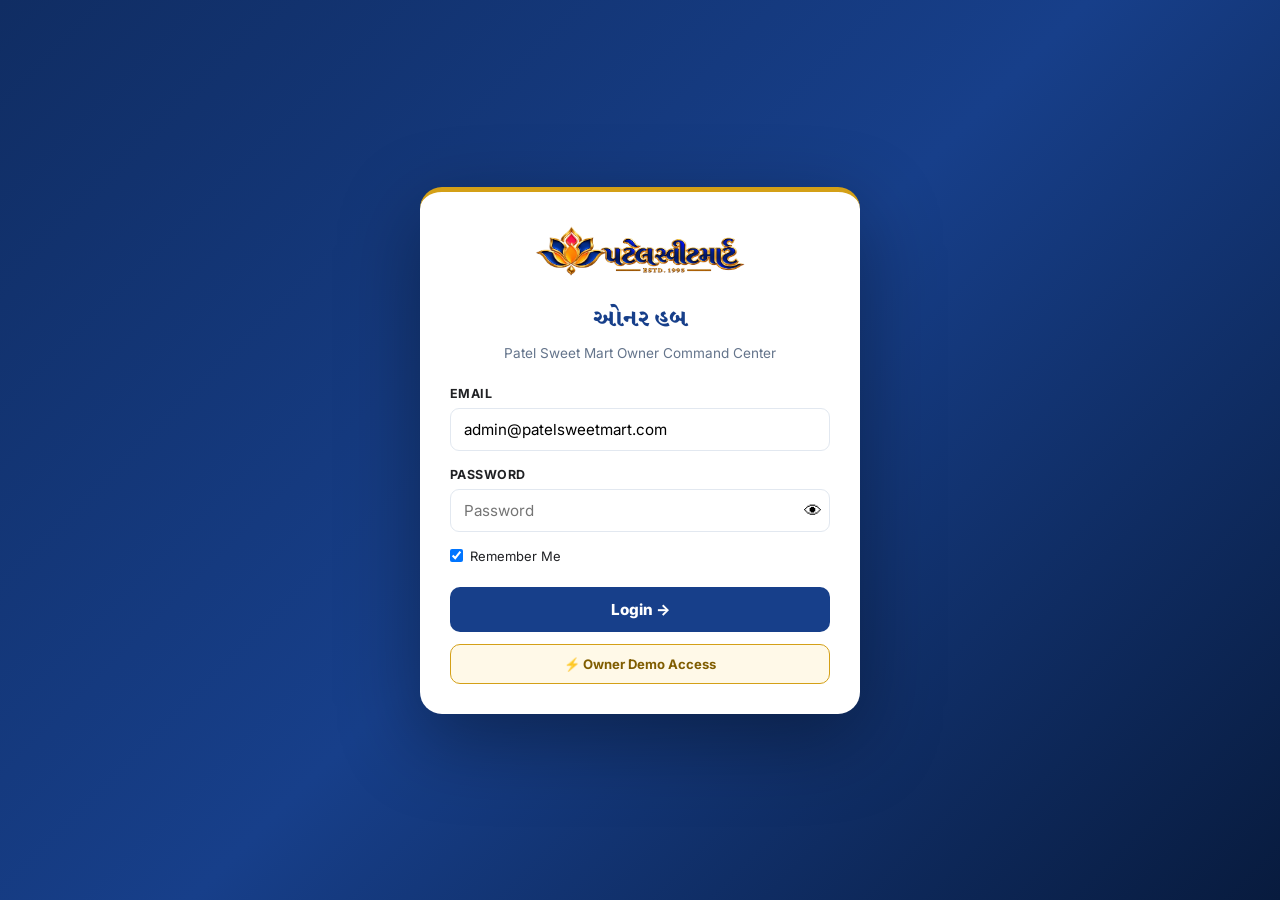
<file: admin.html>
<!DOCTYPE html>
<html lang="gu" data-theme="royal">

<head>
    <meta charset="UTF-8">

    <meta
        name="viewport"
        content="width=device-width, initial-scale=1.0"
    >

    <meta
        name="robots"
        content="noindex,nofollow"
    >

    <title>
        Patel Sweet Mart — Owner Hub
    </title>

    <link
        rel="icon"
        type="image/png"
        href="images/favicon-32x32.png"
    >

    <link
        rel="preconnect"
        href="https://fonts.googleapis.com"
    >

    <link
        rel="preconnect"
        href="https://fonts.gstatic.com"
        crossorigin
    >

    <link
        href="https://fonts.googleapis.com/css2?family=Noto+Serif+Gujarati:wght@600;700;800&family=Inter:wght@400;500;600;700;800&display=swap"
        rel="stylesheet"
    >

    <link
        rel="stylesheet"
        href="admin.css"
    >

    <style>

        :root {
            --cobalt: #173F8A;
            --gold: #D4A017;
            --charcoal: #202124;
            --text-muted: #64748B;
            --border: #E2E8F0;
            --bg: #F6F8FC;
            --white: #FFFFFF;
            --green: #16A34A;
            --red: #DC2626;
        }

        * {
            box-sizing: border-box;
        }

        body {
            margin: 0;
            font-family:
                Inter,
                "Noto Serif Gujarati",
                sans-serif;
            background: var(--bg);
            color: var(--charcoal);
        }

        button,
        input,
        select,
        textarea {
            font: inherit;
        }

        button {
            cursor: pointer;
        }

        .admin-login-overlay {
            position: fixed;
            inset: 0;
            z-index: 99999;
            background:
                linear-gradient(
                    135deg,
                    #102d63,
                    #173F8A,
                    #081b3e
                );
            display: flex;
            align-items: center;
            justify-content: center;
            padding: 20px;
        }

        .admin-login-overlay:not(.open) {
            display: none;
        }

        .admin-login-card {
            width: min(440px, 100%);
            background: #fff;
            border-radius: 22px;
            padding: 30px;
            box-shadow:
                0 25px 80px
                rgba(0,0,0,.35);
        }

        .admin-login-logo {
            display: block;
            width: 210px;
            max-width: 100%;
            margin: 0 auto 20px;
        }

        .admin-login-title {
            text-align: center;
            margin: 0;
            color: var(--cobalt);
            font-size: 24px;
        }

        .admin-login-sub {
            text-align: center;
            color: var(--text-muted);
            margin: 8px 0 25px;
        }

        .admin-input-group {
            margin-bottom: 16px;
        }

        .admin-label {
            display: block;
            font-weight: 700;
            margin-bottom: 7px;
        }

        .admin-input {
            width: 100%;
            border: 1px solid var(--border);
            background: #fff;
            padding: 11px 13px;
            border-radius: 9px;
            outline: none;
        }

        .admin-input:focus {
            border-color: var(--cobalt);
            box-shadow:
                0 0 0 3px
                rgba(23,63,138,.10);
        }

        .btn-admin-primary {
            width: 100%;
            border: 0;
            border-radius: 10px;
            background: var(--cobalt);
            color: #fff;
            padding: 13px 16px;
            font-weight: 800;
        }

        .btn-admin-demo {
            width: 100%;
            border: 1px solid #D4A017;
            border-radius: 10px;
            background: #FFF9E8;
            color: #805D00;
            padding: 11px;
            margin-top: 12px;
            font-weight: 700;
        }

        .admin-topbar {
            min-height: 72px;
            background: #fff;
            border-bottom: 1px solid var(--border);
            display: flex;
            align-items: center;
            justify-content: space-between;
            gap: 20px;
            padding: 10px 24px;
            position: sticky;
            top: 0;
            z-index: 1000;
        }

        .admin-brand {
            display: flex;
            align-items: center;
            gap: 12px;
        }

        .admin-brand-logo {
            width: 170px;
            max-width: 45vw;
        }

        .admin-brand-badge {
            background: #EEF4FF;
            color: var(--cobalt);
            padding: 6px 10px;
            border-radius: 999px;
            font-size: 12px;
            font-weight: 800;
        }

        .admin-top-actions {
            display: flex;
            align-items: center;
            gap: 12px;
        }

        .admin-sync-indicator {
            display: flex;
            align-items: center;
            gap: 7px;
            color: var(--text-muted);
            font-size: 12px;
        }

        .sync-dot {
            width: 9px;
            height: 9px;
            border-radius: 50%;
            background: var(--green);
            display: inline-block;
        }

        .admin-sync-indicator:has(.offline) .sync-dot,
        .sync-dot.offline {
            background: var(--red);
        }

        .admin-main {
            max-width: 1500px;
            margin: auto;
            padding: 25px;
        }

        .admin-page-title {
            display: flex;
            justify-content: space-between;
            align-items: center;
            gap: 15px;
            margin-bottom: 20px;
        }

        .admin-page-title h1 {
            margin: 0;
            color: var(--cobalt);
            font-size: 28px;
        }

        .admin-page-title p {
            margin: 5px 0 0;
            color: var(--text-muted);
        }

        .admin-actions {
            display: flex;
            flex-wrap: wrap;
            gap: 8px;
        }

        .btn-panel-action {
            border: 0;
            border-radius: 8px;
            padding: 8px 11px;
            background: #EEF4FF;
            color: var(--cobalt);
            font-weight: 700;
            margin-right: 4px;
        }

        .btn-panel-action:hover {
            background: #DCE8FF;
        }

        .btn-danger {
            background: #FEE2E2;
            color: #991B1B;
        }

        .btn-success {
            background: #DCFCE7;
            color: #166534;
        }

        .btn-gold {
            background: #FFF4CC;
            color: #7A5A00;
        }

        .admin-tabs {
            display: flex;
            flex-wrap: wrap;
            gap: 7px;
            background: #fff;
            border: 1px solid var(--border);
            border-radius: 13px;
            padding: 8px;
            margin-bottom: 20px;
        }

        .admin-tab-btn {
            border: 0;
            background: transparent;
            color: #64748B;
            padding: 10px 14px;
            border-radius: 9px;
            font-weight: 800;
        }

        .admin-tab-btn.active {
            background: var(--cobalt);
            color: #fff;
        }

        .admin-panel-view {
            display: none;
        }

        .admin-panel-view.active {
            display: block;
        }

        .kpi-grid {
            display: grid;
            grid-template-columns:
                repeat(4, minmax(0, 1fr));
            gap: 15px;
            margin-bottom: 20px;
        }

        .kpi-card {
            background: #fff;
            border: 1px solid var(--border);
            border-radius: 14px;
            padding: 18px;
        }

        .kpi-label {
            color: var(--text-muted);
            font-size: 13px;
            font-weight: 700;
        }

        .kpi-value {
            color: var(--cobalt);
            font-size: 27px;
            font-weight: 900;
            margin-top: 8px;
        }

        .panel-card {
            background: #fff;
            border: 1px solid var(--border);
            border-radius: 14px;
            padding: 18px;
            margin-bottom: 18px;
        }

        .panel-card h2,
        .panel-card h3 {
            margin-top: 0;
            color: var(--cobalt);
        }

        .filter-bar {
            display: flex;
            flex-wrap: wrap;
            gap: 8px;
            margin-bottom: 15px;
        }

        .filter-bar input,
        .filter-bar select {
            min-width: 180px;
            padding: 10px;
            border: 1px solid var(--border);
            border-radius: 8px;
        }

        .orders-table-wrapper,
        .table-wrapper {
            overflow-x: auto;
        }

        .admin-table {
            width: 100%;
            border-collapse: collapse;
            min-width: 950px;
        }

        .admin-table th {
            background: #F1F5F9;
            color: #334155;
            text-align: left;
            padding: 12px;
            font-size: 13px;
            white-space: nowrap;
        }

        .admin-table td {
            border-top: 1px solid #E2E8F0;
            padding: 12px;
            vertical-align: top;
            font-size: 13px;
        }

        .admin-table tr:hover td {
            background: #FAFCFF;
        }

        .status-filters {
            display: flex;
            flex-wrap: wrap;
            gap: 6px;
            margin-bottom: 12px;
        }

        .order-status-filter {
            border: 1px solid var(--border);
            background: #fff;
            padding: 8px 12px;
            border-radius: 999px;
            font-weight: 700;
        }

        .order-status-filter.active {
            background: var(--cobalt);
            color: #fff;
            border-color: var(--cobalt);
        }

        .form-grid {
            display: grid;
            grid-template-columns:
                repeat(2, minmax(0, 1fr));
            gap: 14px;
        }

        .form-grid .full {
            grid-column: 1 / -1;
        }

        .admin-textarea {
            min-height: 90px;
            resize: vertical;
        }

        .preview-card {
            border: 1px solid var(--border);
            border-radius: 14px;
            padding: 15px;
            max-width: 320px;
            background: #fff;
        }

        .preview-card img {
            width: 100%;
            height: 180px;
            object-fit: cover;
            border-radius: 10px;
        }

        .preview-price {
            color: var(--cobalt);
            font-size: 22px;
            font-weight: 900;
        }

        .analytics-grid {
            display: grid;
            grid-template-columns:
                repeat(3, minmax(0, 1fr));
            gap: 15px;
        }

        #kitchen-grid {
            display: grid;
            grid-template-columns:
                repeat(4, minmax(0, 1fr));
            gap: 12px;
        }

        .admin-modal {
            position: fixed;
            inset: 0;
            z-index: 99990;
            background: rgba(0,0,0,.55);
            display: none;
            align-items: center;
            justify-content: center;
            padding: 20px;
        }

        .admin-modal.open {
            display: flex;
        }

        .admin-modal-card {
            background: #fff;
            border-radius: 16px;
            width: min(700px, 100%);
            max-height: 90vh;
            overflow: auto;
            padding: 22px;
        }

        .admin-modal-header {
            display: flex;
            justify-content: space-between;
            align-items: center;
            gap: 10px;
            margin-bottom: 15px;
        }

        .admin-modal-header h2 {
            margin: 0;
            color: var(--cobalt);
        }

        .modal-close {
            border: 0;
            background: #F1F5F9;
            width: 35px;
            height: 35px;
            border-radius: 50%;
            font-size: 20px;
        }

        .mobile-only {
            display: none;
        }

        @media (max-width: 1000px) {

            .kpi-grid {
                grid-template-columns:
                    repeat(2, 1fr);
            }

            .analytics-grid {
                grid-template-columns:
                    repeat(2, 1fr);
            }

            #kitchen-grid {
                grid-template-columns:
                    repeat(2, 1fr);
            }

        }

        @media (max-width: 700px) {

            .admin-topbar {
                padding: 10px 14px;
            }

            .admin-brand-badge,
            .admin-sync-indicator {
                display: none;
            }

            .admin-main {
                padding: 14px;
            }

            .admin-page-title {
                align-items: flex-start;
                flex-direction: column;
            }

            .admin-page-title h1 {
                font-size: 23px;
            }

            .kpi-grid {
                grid-template-columns: 1fr 1fr;
                gap: 9px;
            }

            .kpi-card {
                padding: 12px;
            }

            .kpi-value {
                font-size: 21px;
            }

            .form-grid {
                grid-template-columns: 1fr;
            }

            .form-grid .full {
                grid-column: auto;
            }

            .analytics-grid {
                grid-template-columns: 1fr;
            }

            #kitchen-grid {
                grid-template-columns: 1fr 1fr;
            }

            .admin-tabs {
                overflow-x: auto;
                flex-wrap: nowrap;
            }

            .admin-tab-btn {
                white-space: nowrap;
            }

        }

    </style>
</head>


<body>


<!-- ============================================================
     LOGIN
============================================================= -->

<div
    class="admin-login-overlay"
    id="admin-login-modal"
>

    <div class="admin-login-card">

        <img
            src="images/brand-logo-full.png"
            alt="Patel Sweet Mart"
            class="admin-login-logo"
            onerror="
                this.style.display='none'
            "
        >

        <h2 class="admin-login-title">
            ઓનર હબ
        </h2>

        <p class="admin-login-sub">
            Patel Sweet Mart Owner Command Center
        </p>


        <form
            id="admin-login-form"
            onsubmit="handleAdminLogin(event)"
        >

            <div class="admin-input-group">

                <label
                    class="admin-label"
                    for="login-email"
                >
                    Email
                </label>

                <input
                    type="email"
                    id="login-email"
                    class="admin-input"
                    value="admin@patelsweetmart.com"
                    autocomplete="username"
                >

            </div>


            <div class="admin-input-group">

                <label
                    class="admin-label"
                    for="login-password"
                >
                    Password
                </label>

                <div
                    style="
                        position:relative;
                    "
                >

                    <input
                        type="password"
                        id="login-password"
                        class="admin-input"
                        placeholder="Password"
                        autocomplete="current-password"
                        style="padding-right:45px;"
                        required
                    >

                    <button
                        type="button"
                        onclick="
                            toggleAdminPasswordVisibility(
                                'login-password',
                                this
                            )
                        "
                        style="
                            position:absolute;
                            right:8px;
                            top:50%;
                            transform:translateY(-50%);
                            border:0;
                            background:none;
                            font-size:18px;
                        "
                    >
                        👁
                    </button>

                </div>

            </div>


            <label
                style="
                    display:flex;
                    align-items:center;
                    gap:7px;
                    margin-bottom:15px;
                    font-size:13px;
                "
            >

                <input
                    type="checkbox"
                    id="login-remember"
                    checked
                >

                Remember Me

            </label>


            <button
                type="submit"
                class="btn-admin-primary"
            >
                Login →
            </button>

        </form>


        <button
            type="button"
            class="btn-admin-demo"
            onclick="bypassDemoAccess()"
        >
            ⚡ Owner Demo Access
        </button>

    </div>

</div>



<!-- ============================================================
     TOP BAR
============================================================= -->

<header class="admin-topbar">

    <div class="admin-brand">

        <img
            src="images/brand-logo-full.png"
            alt="Patel Sweet Mart"
            class="admin-brand-logo"
            onerror="
                this.style.display='none'
            "
        >

        <span class="admin-brand-badge">
            OWNER HUB
        </span>

    </div>


    <div class="admin-top-actions">

        <div
            class="admin-sync-indicator"
            id="sync-status"
        >

            <span class="sync-dot"></span>

            <span id="sync-label">
                Local Orders / Supabase Cloud Sync
            </span>

        </div>


        <button
            class="btn-panel-action"
            onclick="refreshAdminOrders(true)"
        >
            🔄 Refresh
        </button>


        <a
            href="index.html"
            class="btn-panel-action"
            style="
                text-decoration:none;
            "
        >
            🏠 Website
        </a>


        <button
            class="btn-panel-action btn-danger"
            onclick="adminLogout()"
        >
            Logout
        </button>

    </div>

</header>



<!-- ============================================================
     MAIN
============================================================= -->

<main class="admin-main">


    <div class="admin-page-title">

        <div>

            <h1>
                Patel Sweet Mart Owner Hub
            </h1>

            <p>
                Orders, prices, products અને business data
            </p>

        </div>


        <div class="admin-actions">

            <button
                class="btn-panel-action btn-success"
                onclick="exportOrdersToExcel()"
            >
                📥 Orders CSV
            </button>

            <button
                class="btn-panel-action btn-gold"
                onclick="exportFullBackup()"
            >
                💾 Full Backup
            </button>

        </div>

    </div>



    <!-- ========================================================
         TABS
    ========================================================= -->

    <div class="admin-tabs">

        <button
            class="admin-tab-btn active"
            data-tab="dashboard"
            onclick="switchAdminTab('dashboard')"
        >
            📊 Dashboard
        </button>


        <button
            class="admin-tab-btn"
            data-tab="orders"
            onclick="switchAdminTab('orders')"
        >
            🛒 Orders
            <span
                id="tab-orders-badge"
                style="
                    margin-left:4px;
                    background:#D4A017;
                    color:#fff;
                    border-radius:20px;
                    padding:2px 7px;
                    font-size:11px;
                "
            >
                0
            </span>
        </button>


        <button
            class="admin-tab-btn"
            data-tab="inventory"
            onclick="switchAdminTab('inventory')"
        >
            💰 Live Prices
        </button>


        <button
            class="admin-tab-btn"
            data-tab="addproduct"
            onclick="switchAdminTab('addproduct')"
        >
            ➕ Add Product
        </button>


        <button
            class="admin-tab-btn"
            data-tab="analytics"
            onclick="switchAdminTab('analytics')"
        >
            📈 Analytics
        </button>


        <button
            class="admin-tab-btn"
            data-tab="crm"
            onclick="switchAdminTab('crm')"
        >
            👥 Customers
        </button>


        <button
            class="admin-tab-btn"
            data-tab="kitchen"
            onclick="switchAdminTab('kitchen')"
        >
            🍬 Kitchen
        </button>


        <button
            class="admin-tab-btn"
            data-tab="settings"
            onclick="switchAdminTab('settings')"
        >
            ⚙️ Settings
        </button>

    </div>



    <!-- ========================================================
         DASHBOARD
    ========================================================= -->

    <section
        class="admin-panel-view active"
        id="panel-dashboard"
    >

        <div class="kpi-grid">

            <div class="kpi-card">

                <div class="kpi-label">
                    Total Revenue
                </div>

                <div
                    class="kpi-value"
                    id="kpi-revenue"
                >
                    ₹0
                </div>

                <small
                    id="kpi-orders-sub"
                    style="
                        color:#64748B;
                    "
                >
                    -
                </small>

            </div>


            <div class="kpi-card">

                <div class="kpi-label">
                    Total Orders
                </div>

                <div
                    class="kpi-value"
                    id="kpi-orders-count"
                >
                    0
                </div>

            </div>


            <div class="kpi-card">

                <div class="kpi-label">
                    Total Weight
                </div>

                <div
                    class="kpi-value"
                    id="kpi-total-kg"
                >
                    0 kg
                </div>

            </div>


            <div class="kpi-card">

                <div class="kpi-label">
                    Average Order Value
                </div>

                <div
                    class="kpi-value"
                    id="kpi-aov"
                >
                    ₹0
                </div>

            </div>

        </div>


        <div class="panel-card">

            <h2>
                Quick Actions
            </h2>

            <div
                class="admin-actions"
            >

                <button
                    class="btn-panel-action"
                    onclick="switchAdminTab('orders')"
                >
                    🛒 View Orders
                </button>

                <button
                    class="btn-panel-action"
                    onclick="switchAdminTab('inventory')"
                >
                    💰 Change Prices
                </button>

                <button
                    class="btn-panel-action"
                    onclick="openAddProductModal()"
                >
                    ➕ Add Product
                </button>

                <button
                    class="btn-panel-action"
                    onclick="exportOrdersToExcel()"
                >
                    📥 Export Orders
                </button>

                <button
                    class="btn-panel-action"
                    onclick="refreshAdminOrders(true)"
                >
                    🔄 Sync Orders
                </button>

            </div>

        </div>


        <div class="panel-card">

            <h2>
                Business Status
            </h2>

            <p>
                Website orders:
                <strong
                    id="dashboard-order-status"
                >
                    Active
                </strong>
            </p>

            <p>
                Product prices:
                <strong>
                    Live LocalStorage
                </strong>
            </p>

            <p>
                Owner Hub:
                <strong>
                    Connected
                </strong>
            </p>

        </div>

    </section>



    <!-- ========================================================
         ORDERS
    ========================================================= -->

    <section
        class="admin-panel-view"
        id="panel-orders"
    >

        <div class="panel-card">

            <div
                style="
                    display:flex;
                    justify-content:space-between;
                    align-items:center;
                    gap:12px;
                    flex-wrap:wrap;
                "
            >

                <div>

                    <h2>
                        Live Orders
                    </h2>

                    <p
                        style="
                            color:#64748B;
                        "
                    >
                        Website પરથી આવતા orders અહીં દેખાશે.
                    </p>

                </div>


                <button
                    class="btn-panel-action btn-success"
                    onclick="refreshAdminOrders(true)"
                >
                    🔄 Refresh Orders
                </button>

            </div>


            <div class="filter-bar">

                <input
                    type="search"
                    placeholder="Customer / phone / order search..."
                    oninput="
                        handleOrderSearch(this.value)
                    "
                >


                <select
                    onchange="
                        filterByDateRange(this.value)
                    "
                >

                    <option value="all">
                        All Dates
                    </option>

                    <option value="today">
                        Today
                    </option>

                    <option value="week">
                        Last 7 Days
                    </option>

                    <option value="month">
                        This Month
                    </option>

                </select>

            </div>


            <div class="status-filters">

                <button
                    class="order-status-filter active"
                    data-status="all"
                    onclick="
                        filterOrdersByStatus('all')
                    "
                >
                    All
                </button>


                <button
                    class="order-status-filter"
                    data-status="new"
                    onclick="
                        filterOrdersByStatus('new')
                    "
                >
                    New
                </button>


                <button
                    class="order-status-filter"
                    data-status="confirmed"
                    onclick="
                        filterOrdersByStatus('confirmed')
                    "
                >
                    Confirmed
                </button>


                <button
                    class="order-status-filter"
                    data-status="packed"
                    onclick="
                        filterOrdersByStatus('packed')
                    "
                >
                    Packed
                </button>


                <button
                    class="order-status-filter"
                    data-status="dispatched"
                    onclick="
                        filterOrdersByStatus('dispatched')
                    "
                >
                    Dispatched
                </button>


                <button
                    class="order-status-filter"
                    data-status="delivered"
                    onclick="
                        filterOrdersByStatus('delivered')
                    "
                >
                    Delivered
                </button>

            </div>


            <div class="orders-table-wrapper">

                <table class="admin-table">

                    <thead>

                        <tr>

                            <th>
                                Order
                            </th>

                            <th>
                                Date
                            </th>

                            <th>
                                Customer
                            </th>

                            <th>
                                Address
                            </th>

                            <th>
                                Products
                            </th>

                            <th>
                                Total
                            </th>

                            <th>
                                Status
                            </th>

                            <th>
                                Action
                            </th>

                        </tr>

                    </thead>

                    <tbody
                        id="orders-tbody"
                    >

                        <tr>

                            <td
                                colspan="8"
                                style="
                                    text-align:center;
                                    padding:30px;
                                "
                            >
                                Orders loading...
                            </td>

                        </tr>

                    </tbody>

                </table>

            </div>

        </div>

    </section>



    <!-- ========================================================
         INVENTORY / LIVE PRICES
    ========================================================= -->

    <section
        class="admin-panel-view"
        id="panel-inventory"
    >

        <div class="panel-card">

            <div
                style="
                    display:flex;
                    justify-content:space-between;
                    align-items:center;
                    flex-wrap:wrap;
                    gap:10px;
                "
            >

                <div>

                    <h2>
                        💰 Live Product Prices
                    </h2>

                    <p
                        style="
                            color:#64748B;
                        "
                    >
                        અહીં price change કરશો તો website પર
                        નવી price localStorage માં save થશે.
                    </p>

                </div>


                <button
                    class="btn-panel-action"
                    onclick="loadInventory()"
                >
                    🔄 Reload Products
                </button>

            </div>


            <div
                class="table-wrapper"
                style="
                    margin-top:15px;
                "
            >

                <table class="admin-table">

                    <thead>

                        <tr>

                            <th>
                                Product
                            </th>

                            <th>
                                Category
                            </th>

                            <th>
                                Price / Kg
                            </th>

                            <th>
                                Action
                            </th>

                        </tr>

                    </thead>

                    <tbody
                        id="inventory-tbody"
                    >
                    </tbody>

                </table>

            </div>

        </div>


        <div class="panel-card">

            <h2>
                Bulk Pricing
            </h2>

            <p
                style="
                    color:#64748B;
                "
            >
                બધા productsની price એક સાથે બદલો.
            </p>


            <div
                class="form-grid"
            >

                <div>

                    <label class="admin-label">
                        Change Type
                    </label>

                    <select
                        id="bulk-price-type"
                        class="admin-input"
                    >

                        <option value="percent">
                            Percentage (%)
                        </option>

                        <option value="fixed">
                            Fixed Amount (₹)
                        </option>

                    </select>

                </div>


                <div>

                    <label class="admin-label">
                        Value
                    </label>

                    <input
                        type="number"
                        id="bulk-price-value"
                        class="admin-input"
                        placeholder="10"
                    >

                </div>

            </div>


            <button
                class="btn-panel-action btn-gold"
                style="
                    margin-top:15px;
                "
                onclick="applyBulkPriceChange()"
            >
                Apply Bulk Price
            </button>

        </div>

    </section>



    <!-- ========================================================
         ADD PRODUCT
    ========================================================= -->

    <section
        class="admin-panel-view"
        id="panel-addproduct"
    >

        <div class="panel-card">

            <h2>
                ➕ Add New Product
            </h2>

            <p
                style="
                    color:#64748B;
                "
            >
                નવું product website catalogમાં ઉમેરો.
            </p>


            <form
                id="add-product-form"
                onsubmit="
                    handleAddNewProduct(event)
                "
            >

                <div class="form-grid">

                    <div>

                        <label class="admin-label">
                            Product Name — Gujarati
                        </label>

                        <input
                            type="text"
                            id="new-prod-name-gu"
                            class="admin-input"
                            placeholder="મોહનથાળ"
                            required
                        >

                    </div>


                    <div>

                        <label class="admin-label">
                            Product Name — English
                        </label>

                        <input
                            type="text"
                            id="new-prod-name-en"
                            class="admin-input"
                            placeholder="Mohanthal"
                            required
                        >

                    </div>


                    <div>

                        <label class="admin-label">
                            Price / Kg
                        </label>

                        <input
                            type="number"
                            id="new-prod-price"
                            class="admin-input"
                            min="0"
                            placeholder="500"
                            required
                        >

                    </div>


                    <div>

                        <label class="admin-label">
                            Category
                        </label>

                        <select
                            id="new-prod-category"
                            class="admin-input"
                        >

                            <option value="mithai">
                                Mithai / મીઠાઈ
                            </option>

                            <option value="namkeen">
                                Namkeen / નમકીન
                            </option>

                            <option value="gifting">
                                Gifting
                            </option>

                            <option value="other">
                                Other
                            </option>

                        </select>

                    </div>


                    <div>

                        <label class="admin-label">
                            Image Preset
                        </label>

                        <select
                            id="new-prod-preset-img"
                            class="admin-input"
                            onchange="
                                onNewProdPresetChange()
                            "
                        >

                            <option value="">
                                Select image
                            </option>

                            <option
                                value="images/product-toprapak.webp"
                            >
                                Toprapak
                            </option>

                            <option
                                value="images/product-mohanthal.webp"
                            >
                                Mohanthal
                            </option>

                            <option
                                value="images/product-penda.webp"
                            >
                                Penda
                            </option>

                            <option
                                value="images/product-ladva.webp"
                            >
                                Ladva
                            </option>

                            <option
                                value="images/product-jalebi.webp"
                            >
                                Jalebi
                            </option>

                            <option
                                value="images/product-feni.webp"
                            >
                                Feni
                            </option>

                            <option
                                value="images/product-ganthiya.webp"
                            >
                                Ganthiya
                            </option>

                            <option
                                value="images/product-chorafari.webp"
                            >
                                Chorafari
                            </option>

                            <option
                                value="images/product-chavanu.webp"
                            >
                                Chavanu
                            </option>

                            <option
                                value="images/product-farali.webp"
                            >
                                Farali
                            </option>

                            <option value="custom">
                                Custom URL
                            </option>

                        </select>

                    </div>


                    <div
                        id="new-prod-custom-url-group"
                    >

                        <label class="admin-label">
                            Image URL / Path
                        </label>

                        <input
                            type="text"
                            id="new-prod-img"
                            class="admin-input"
                            value="images/product-toprapak.webp"
                            placeholder="images/product-name.webp"
                        >

                    </div>


                    <div class="full">

                        <label class="admin-label">
                            Gujarati Description
                        </label>

                        <textarea
                            id="new-prod-desc-gu"
                            class="
                                admin-input
                                admin-textarea
                            "
                            placeholder="
                                શુદ્ધ દેશી ઘી અને તાજી સામગ્રી સાથે...
                            "
                        ></textarea>

                    </div>

                </div>


                <div
                    style="
                        display:flex;
                        gap:20px;
                        flex-wrap:wrap;
                        margin-top:20px;
                    "
                >

                    <div class="preview-card">

                        <img
                            id="new-prod-preview-img"
                            src="images/product-toprapak.webp"
                            alt="Preview"
                            onerror="
                                this.src='images/product-toprapak.webp'
                            "
                        >

                        <div
                            id="new-prod-preview-tag"
                            style="
                                color:#64748B;
                                margin-top:8px;
                                font-size:12px;
                            "
                        >
                            મીઠાઈ
                        </div>

                        <h3
                            id="new-prod-preview-name"
                            style="
                                margin:7px 0 3px;
                            "
                        >
                            નવું ઉત્પાદન
                        </h3>

                        <small
                            id="new-prod-preview-en"
                        >
                            New Product
                        </small>

                        <div
                            id="new-prod-preview-price"
                            class="preview-price"
                        >
                            ₹0
                        </div>

                    </div>

                </div>


                <button
                    type="submit"
                    class="btn-admin-primary"
                    style="
                        width:auto;
                        margin-top:20px;
                    "
                >
                    ➕ Add Product
                </button>

            </form>

        </div>

    </section>



    <!-- ========================================================
         ANALYTICS
    ========================================================= -->

    <section
        class="admin-panel-view"
        id="panel-analytics"
    >

        <div class="panel-card">

            <div
                style="
                    display:flex;
                    justify-content:space-between;
                    align-items:center;
                    flex-wrap:wrap;
                    gap:10px;
                "
            >

                <h2>
                    📈 Product Sales Analytics
                </h2>

                <button
                    class="btn-panel-action"
                    onclick="renderAnalytics()"
                >
                    🔄 Refresh
                </button>

            </div>


            <div class="table-wrapper">

                <table class="admin-table">

                    <thead>

                        <tr>

                            <th>
                                Product
                            </th>

                            <th>
                                Quantity
                            </th>

                            <th>
                                Weight
                            </th>

                            <th>
                                Revenue
                            </th>

                        </tr>

                    </thead>

                    <tbody
                        id="analytics-products-tbody"
                    >
                    </tbody>

                </table>

            </div>

        </div>

    </section>



    <!-- ========================================================
         CUSTOMERS
    ========================================================= -->

    <section
        class="admin-panel-view"
        id="panel-crm"
    >

        <div class="panel-card">

            <div
                style="
                    display:flex;
                    justify-content:space-between;
                    align-items:center;
                    flex-wrap:wrap;
                    gap:10px;
                "
            >

                <div>

                    <h2>
                        👥 Customers
                    </h2>

                    <p
                        style="
                            color:#64748B;
                        "
                    >
                        Order history પરથી customer list.
                    </p>

                </div>


                <button
                    class="btn-panel-action btn-success"
                    onclick="exportCustomersToExcel()"
                >
                    📥 Export Customers
                </button>

            </div>


            <div class="table-wrapper">

                <table class="admin-table">

                    <thead>

                        <tr>

                            <th>
                                Customer
                            </th>

                            <th>
                                Phone
                            </th>

                            <th>
                                City
                            </th>

                            <th>
                                Orders
                            </th>

                            <th>
                                Total
                            </th>

                        </tr>

                    </thead>

                    <tbody
                        id="customers-tbody"
                    >
                    </tbody>

                </table>

            </div>

        </div>

    </section>



    <!-- ========================================================
         KITCHEN
    ========================================================= -->

    <section
        class="admin-panel-view"
        id="panel-kitchen"
    >

        <div class="panel-card">

            <div
                style="
                    display:flex;
                    justify-content:space-between;
                    align-items:center;
                    flex-wrap:wrap;
                    gap:10px;
                "
            >

                <div>

                    <h2>
                        🍬 Kitchen Production
                    </h2>

                    <p
                        style="
                            color:#64748B;
                        "
                    >
                        Pending orders પ્રમાણે required quantity.
                    </p>

                </div>


                <button
                    class="btn-panel-action"
                    onclick="renderKitchen()"
                >
                    🔄 Refresh
                </button>

            </div>


            <div
                id="kitchen-grid"
                style="
                    margin-top:15px;
                "
            >
            </div>

        </div>

    </section>



    <!-- ========================================================
         SETTINGS
    ========================================================= -->

    <section
        class="admin-panel-view"
        id="panel-settings"
    >

        <div class="panel-card">

            <h2>
                ☁️ Supabase Cloud Sync
            </h2>

            <p
                style="
                    color:#64748B;
                "
            >
                જો website અને Owner Hub અલગ devices પર
                orders share કરવા હોય તો Supabase credentials
                configure કરો.
            </p>


            <form
                id="supabase-config-form"
            >

                <div class="form-grid">

                    <div>

                        <label class="admin-label">
                            Supabase URL
                        </label>

                        <input
                            type="url"
                            id="cfg-supabase-url"
                            class="admin-input"
                            placeholder="https://xxxx.supabase.co"
                        >

                    </div>


                    <div>

                        <label class="admin-label">
                            Supabase Anon Key
                        </label>

                        <input
                            type="password"
                            id="cfg-supabase-key"
                            class="admin-input"
                            placeholder="eyJ..."
                        >

                    </div>

                </div>


                <div
                    id="cfg-status-box"
                    style="
                        margin-top:15px;
                        padding:12px;
                        border-radius:9px;
                        background:#F8FAFC;
                        color:#475569;
                    "
                >
                    Checking configuration...
                </div>


                <div
                    class="admin-actions"
                    style="
                        margin-top:15px;
                    "
                >

                    <button
                        type="submit"
                        class="btn-panel-action btn-success"
                    >
                        💾 Save Configuration
                    </button>


                    <button
                        type="button"
                        class="btn-panel-action"
                        onclick="testSupabaseConnection()"
                    >
                        🔌 Test Connection
                    </button>


                    <button
                        type="button"
                        class="
                            btn-panel-action
                            btn-danger
                        "
                        onclick="removeSupabaseConfig()"
                    >
                        Remove Cloud Config
                    </button>

                </div>

            </form>

        </div>



        <div class="panel-card">

            <h2>
                💾 Data Backup & Restore
            </h2>

            <p
                style="
                    color:#64748B;
                "
            >
                Orders, prices અને custom productsનો local backup.
            </p>


            <div class="admin-actions">

                <button
                    class="
                        btn-panel-action
                        btn-success
                    "
                    onclick="exportFullBackup()"
                >
                    📥 Download Full Backup
                </button>


                <button
                    class="btn-panel-action"
                    onclick="triggerRestoreBackup()"
                >
                    📤 Restore Backup
                </button>


                <button
                    class="
                        btn-panel-action
                        btn-danger
                    "
                    onclick="confirmResetDefaults()"
                >
                    ↩ Reset Product Defaults
                </button>

            </div>


            <input
                type="file"
                id="backup-file-input"
                accept=".json,application/json"
                style="display:none;"
                onchange="
                    handleRestoreBackupFile(event)
                "
            >

            <p
                id="safety-last-backup-text"
                style="
                    color:#64748B;
                    font-size:12px;
                    margin-top:15px;
                "
            >
                Backup not created yet.
            </p>

        </div>



        <div class="panel-card">

            <h2>
                🔐 Owner Access
            </h2>

            <p>
                Current browser:
                <strong>
                    Owner Hub
                </strong>
            </p>

            <button
                class="
                    btn-panel-action
                    btn-danger
                "
                onclick="adminLogout()"
            >
                Logout Owner Hub
            </button>

        </div>

    </section>

</main>



<!-- ============================================================
     ORDER VIEW MODAL
============================================================= -->

<div
    class="admin-modal"
    id="order-view-modal"
    onclick="
        if(event.target === this)
        closeOrderModal()
    "
>

    <div class="admin-modal-card">

        <div class="admin-modal-header">

            <h2
                id="order-modal-title"
            >
                Order
            </h2>

            <button
                class="modal-close"
                onclick="closeOrderModal()"
            >
                ×
            </button>

        </div>


        <div
            id="order-modal-body"
        >
        </div>


        <div
            style="
                margin-top:20px;
                text-align:right;
            "
        >

            <button
                class="btn-panel-action"
                onclick="closeOrderModal()"
            >
                Close
            </button>

        </div>

    </div>

</div>



<!-- ============================================================
     ADD PRODUCT MODAL
============================================================= -->

<div
    class="admin-modal"
    id="add-product-modal"
    onclick="
        if(event.target === this)
        closeAddProductModal()
    "
>

    <div
        class="admin-modal-card"
        style="
            max-width:800px;
        "
    >

        <div class="admin-modal-header">

            <h2>
                ➕ Add Product
            </h2>

            <button
                class="modal-close"
                onclick="
                    closeAddProductModal()
                "
            >
                ×
            </button>

        </div>


        <p
            style="
                color:#64748B;
            "
        >
            નીચે details ભરીને નવું product add કરો.
        </p>


        <form
            onsubmit="
                handleAddNewProduct(event)
            "
        >

            <div class="form-grid">

                <div>

                    <label class="admin-label">
                        Gujarati Name
                    </label>

                    <input
                        type="text"
                        id="modal-prod-name-gu"
                        class="admin-input"
                        placeholder="મોહનથાળ"
                    >

                </div>


                <div>

                    <label class="admin-label">
                        English Name
                    </label>

                    <input
                        type="text"
                        id="modal-prod-name-en"
                        class="admin-input"
                        placeholder="Mohanthal"
                    >

                </div>

            </div>

        </form>

    </div>

</div>



<!-- ============================================================
     ADMIN JS
============================================================= -->

<script src="admin.js"></script>


<script>

    /*
       Keep admin page synced when another browser tab
       changes orders/prices.
    */

    window.addEventListener(
        'storage',
        function(event) {

            if (
                event.key === 'psm_orders'
                ||
                event.key === 'psm_product_prices'
                ||
                event.key === 'psm_custom_catalog'
            ) {

                if (
                    typeof refreshOrdersFromLocalStorage ===
                    'function'
                ) {

                    refreshOrdersFromLocalStorage();
                }

                if (
                    typeof loadInventory ===
                    'function'
                ) {

                    loadInventory();
                }

            }

        }
    );


    /*
       Close modals with Escape.
    */

    document.addEventListener(
        'keydown',
        function(event) {

            if (
                event.key === 'Escape'
            ) {

                if (
                    typeof closeOrderModal ===
                    'function'
                ) {

                    closeOrderModal();
                }

                if (
                    typeof closeAddProductModal ===
                    'function'
                ) {

                    closeAddProductModal();
                }

            }

        }
    );


    /*
       Prevent accidental form submission
       from Enter in certain controls.
    */

    document.addEventListener(
        'DOMContentLoaded',
        function() {

            const addProductForm =
                document.getElementById(
                    'add-product-form'
                );

            if (addProductForm) {

                addProductForm.addEventListener(
                    'input',
                    function() {

                        if (
                            typeof updateNewProdPreview ===
                            'function'
                        ) {

                            updateNewProdPreview();
                        }

                    }
                );
            }

        }
    );

</script>

</body>
</html>
</file>
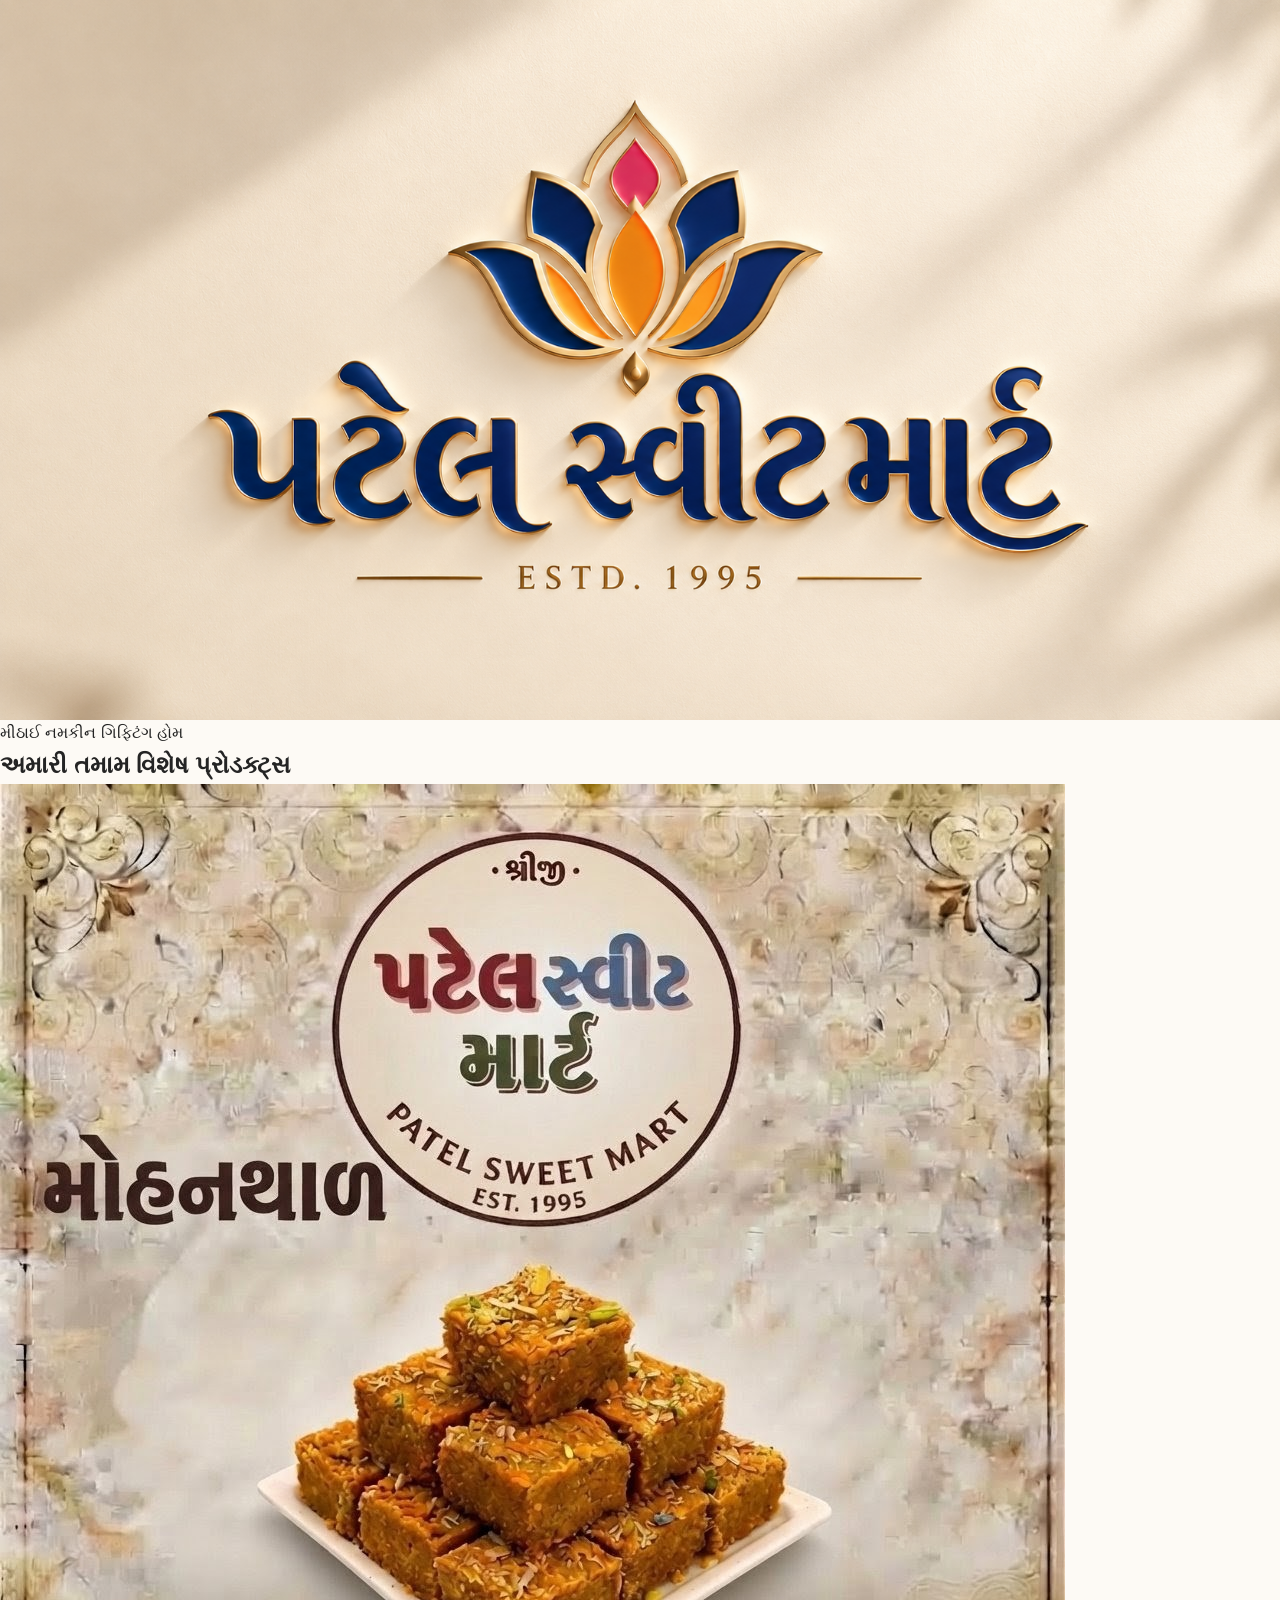
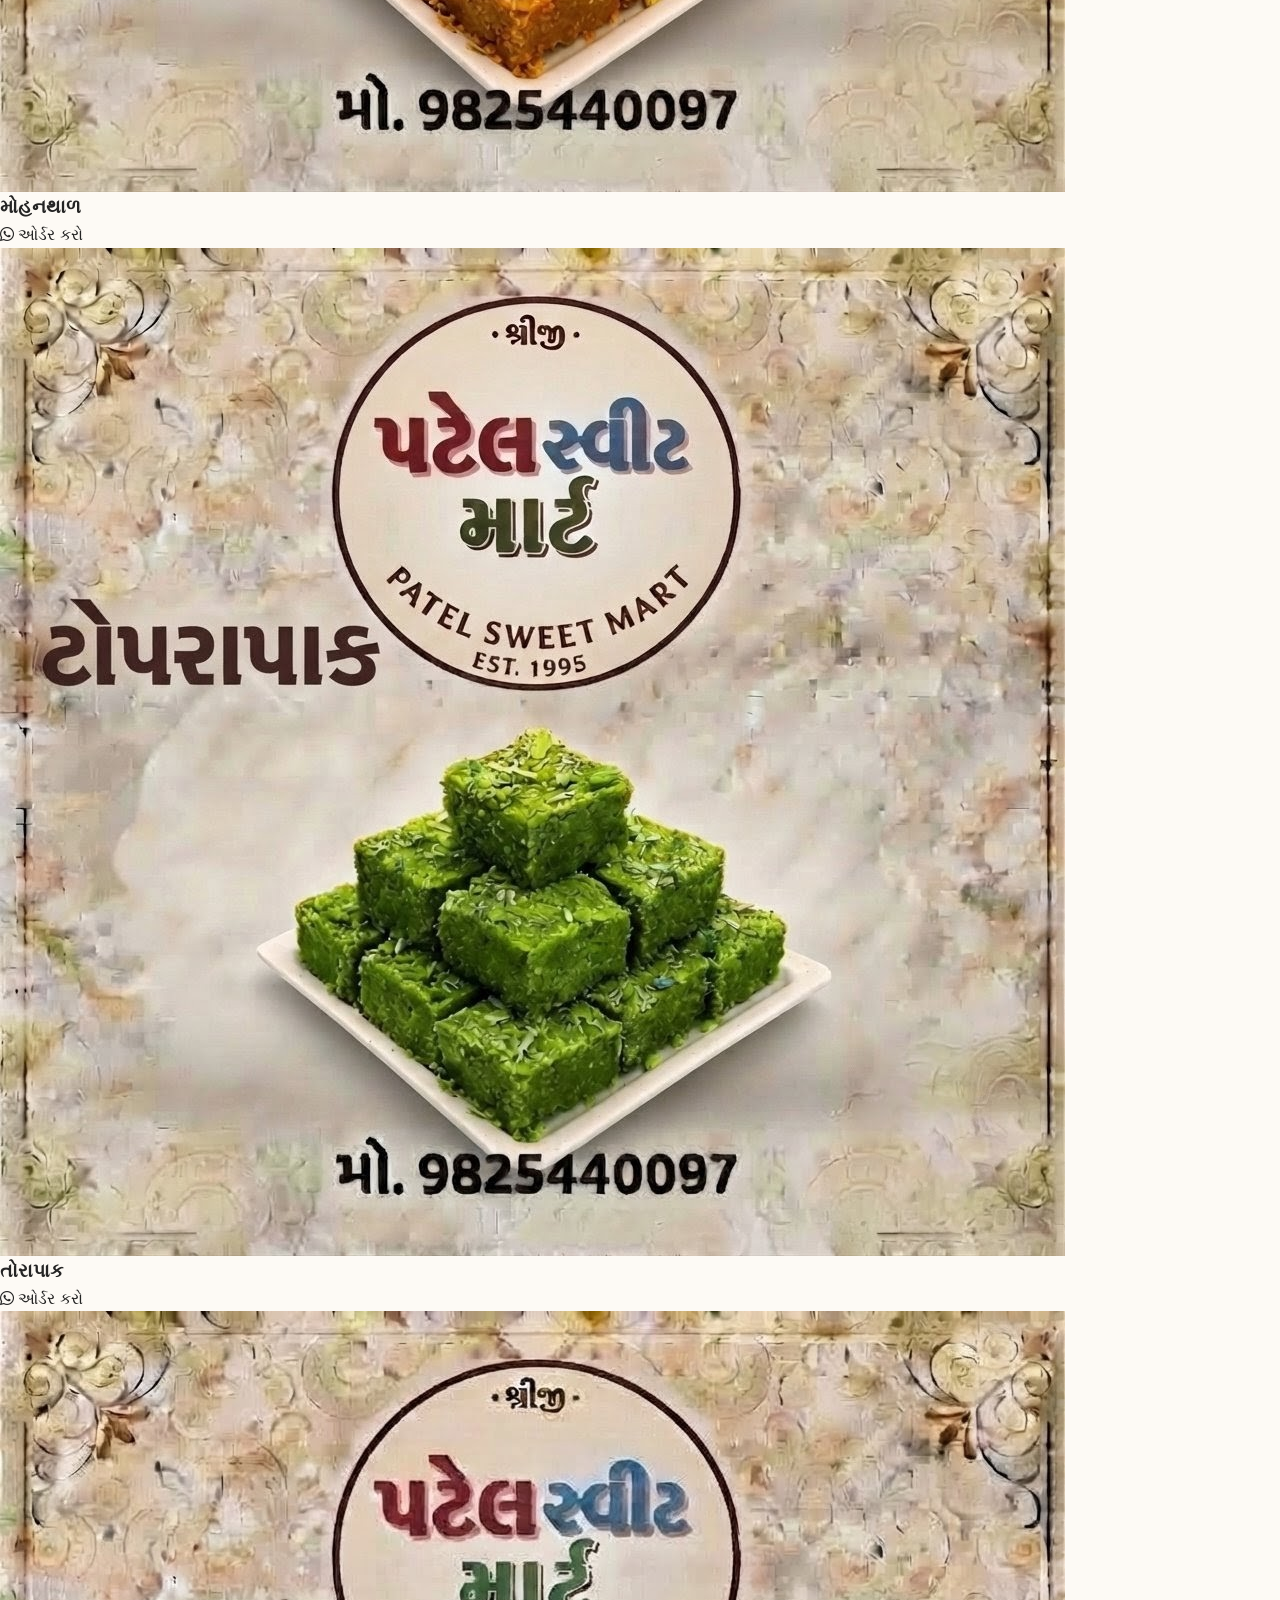
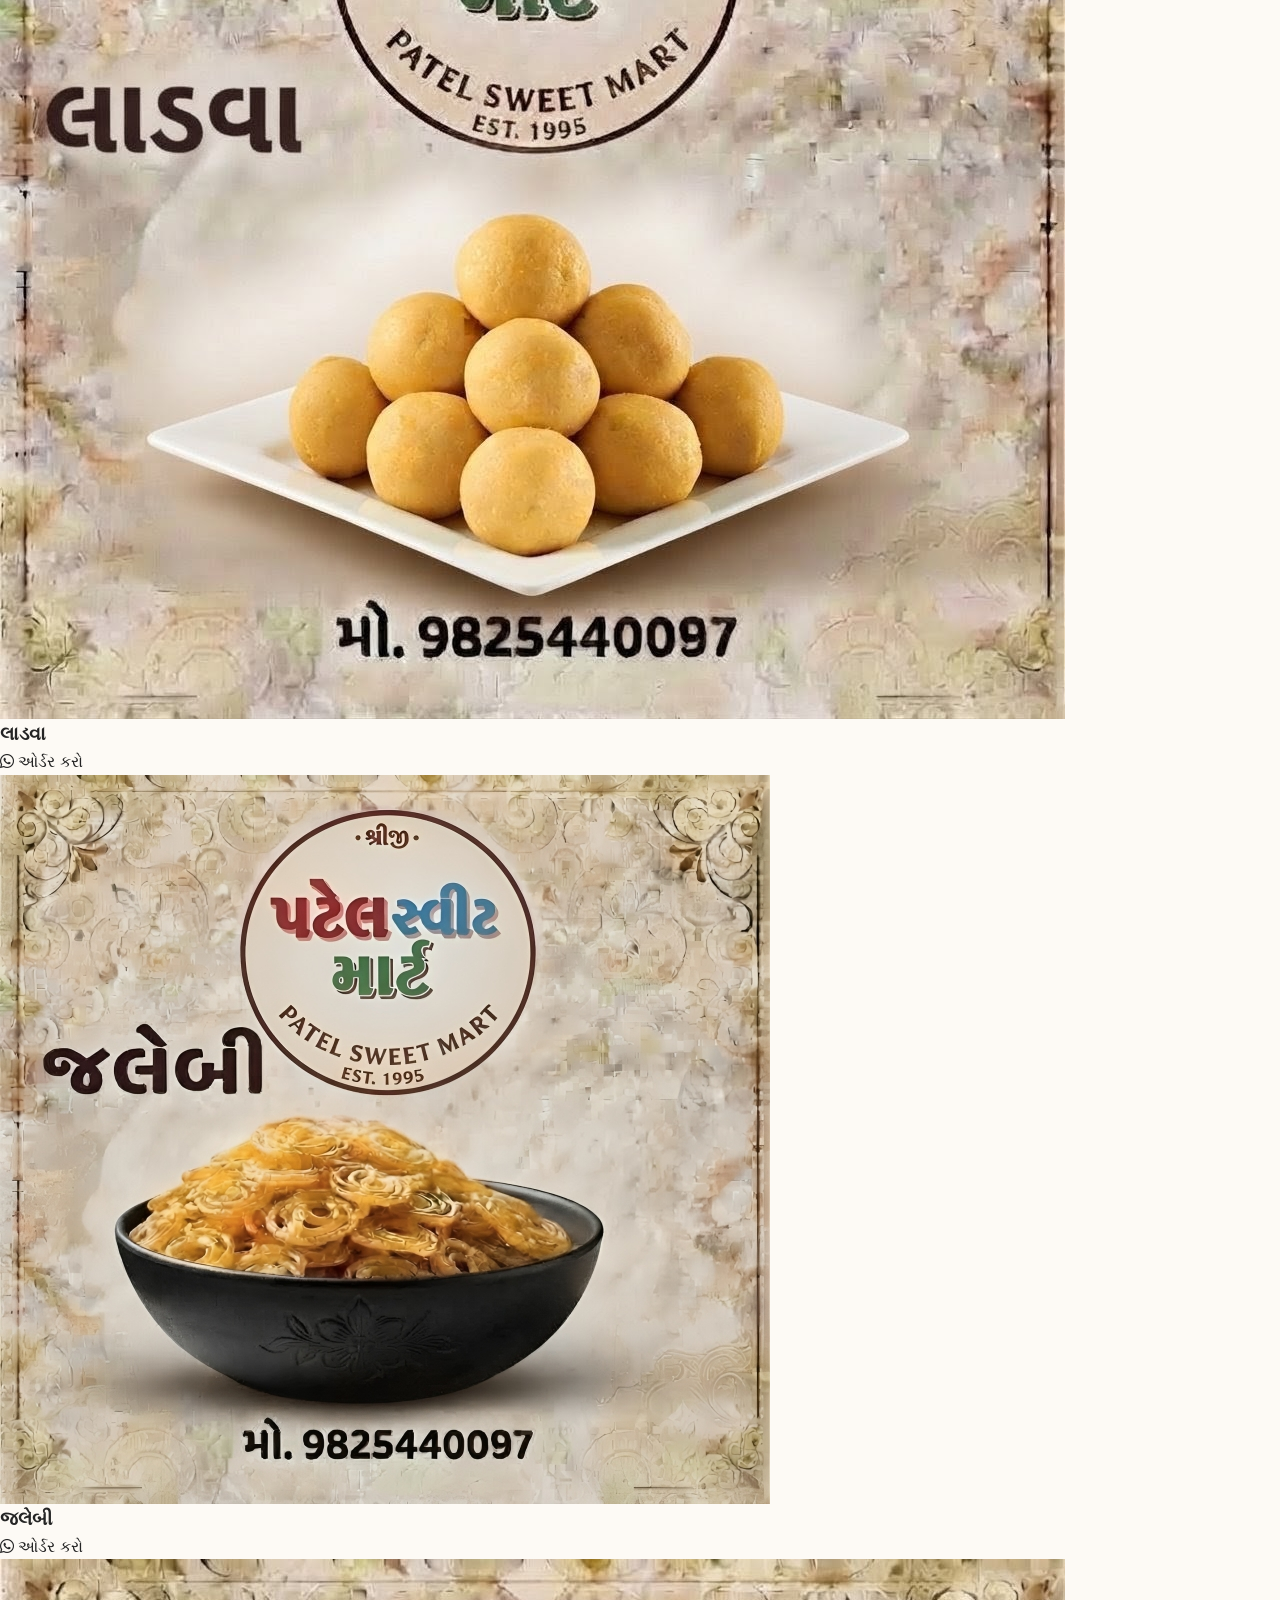
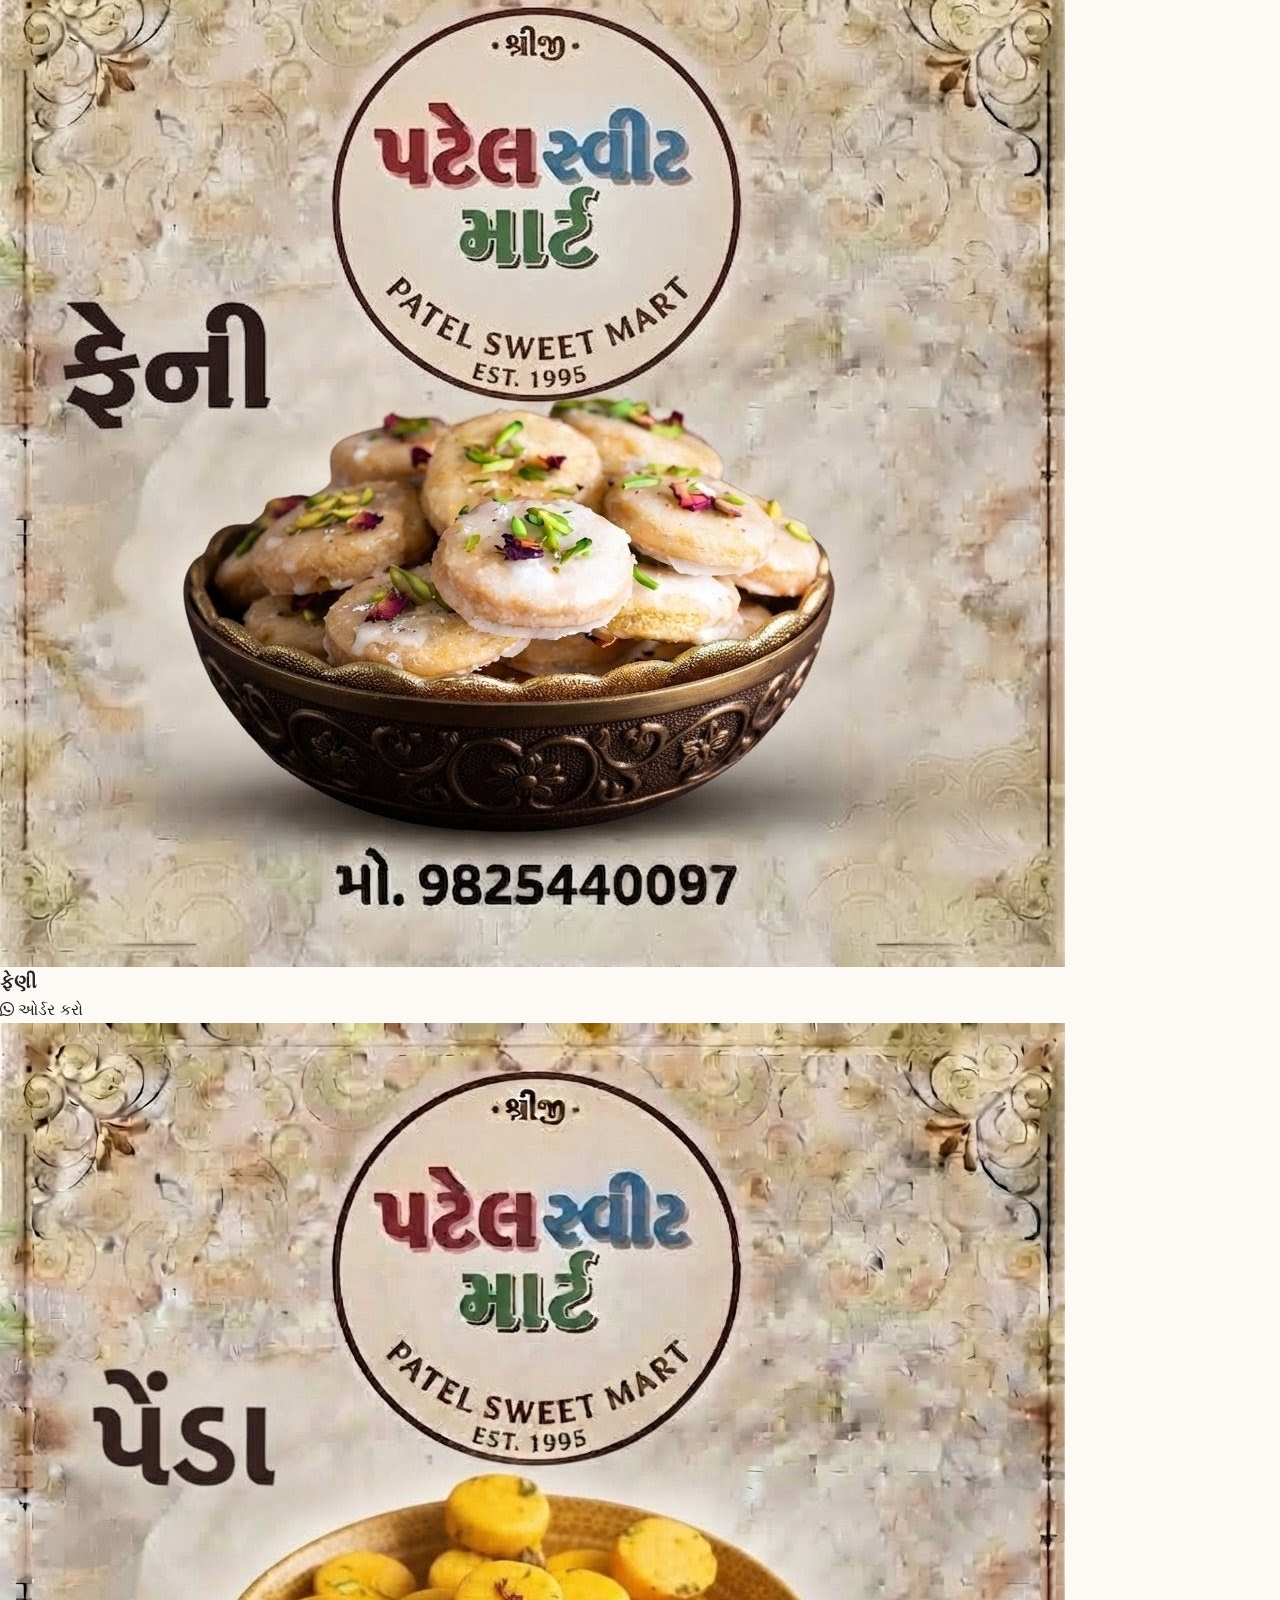
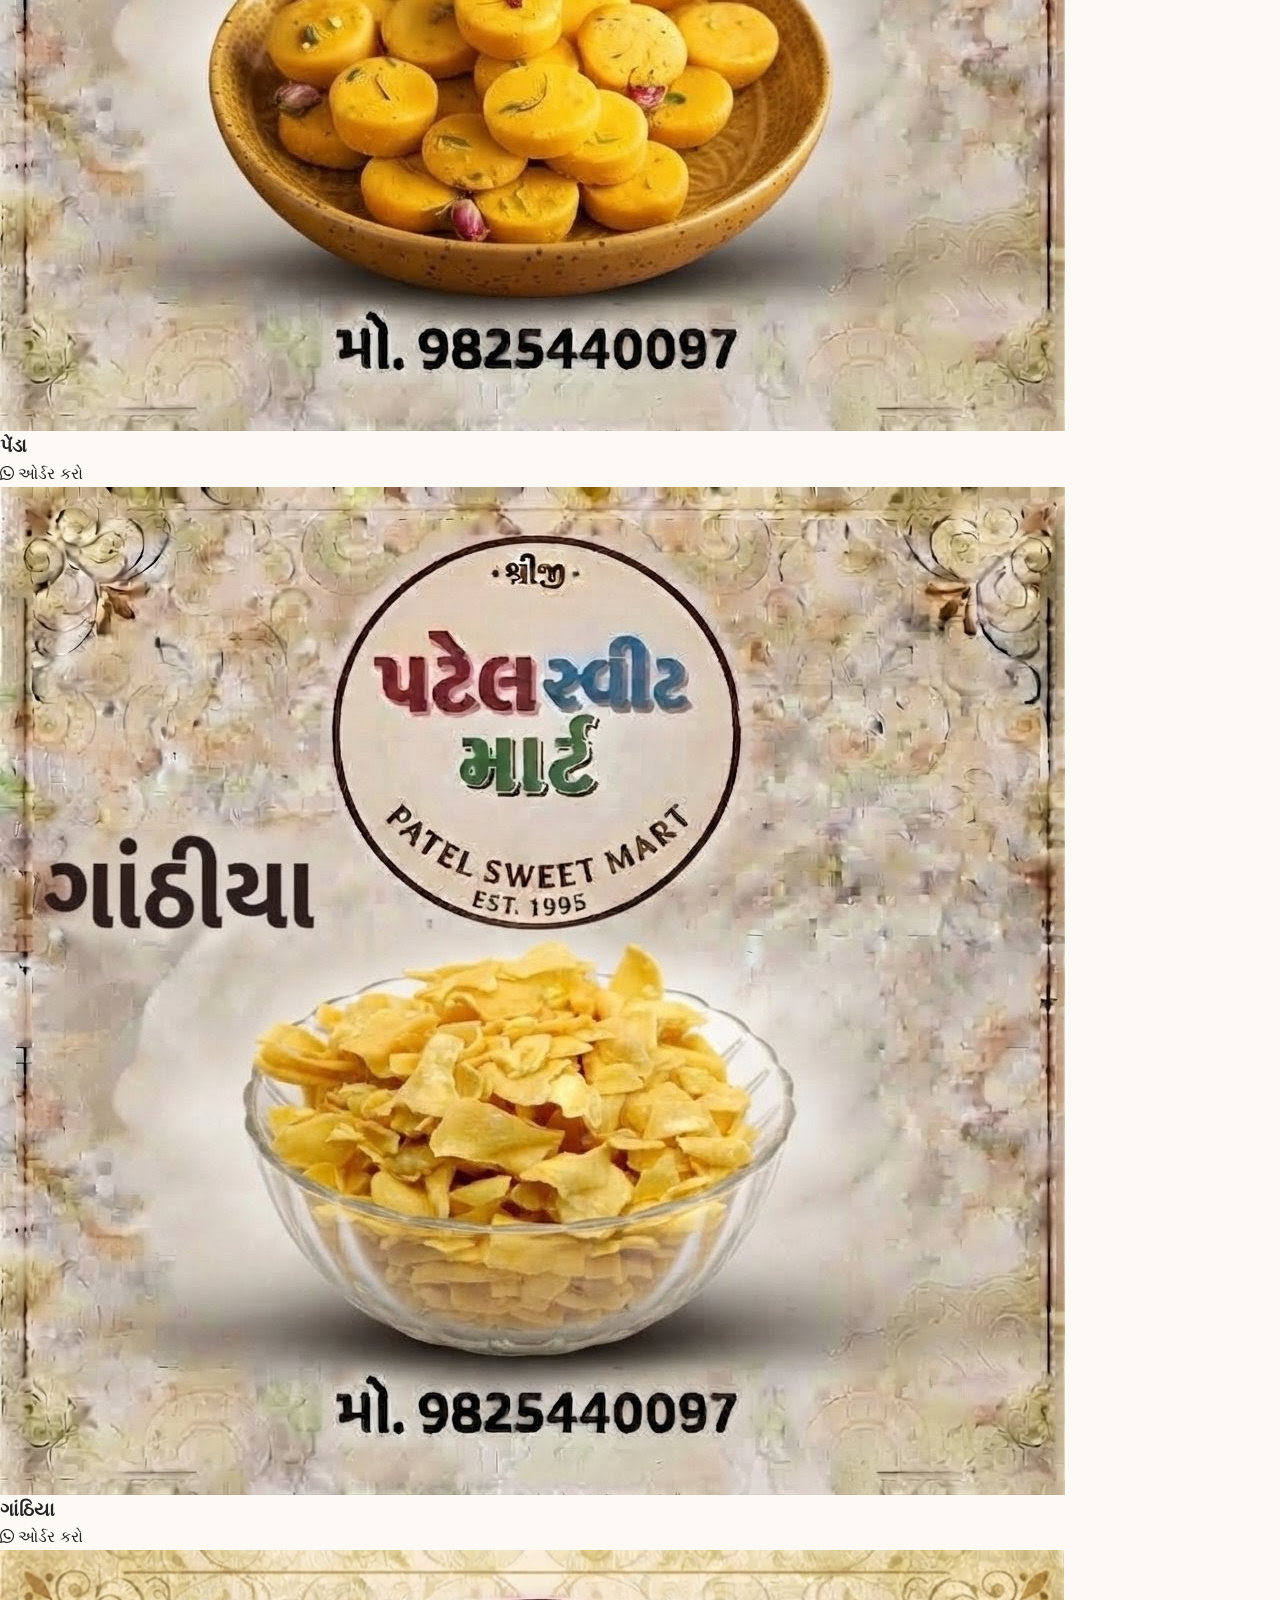
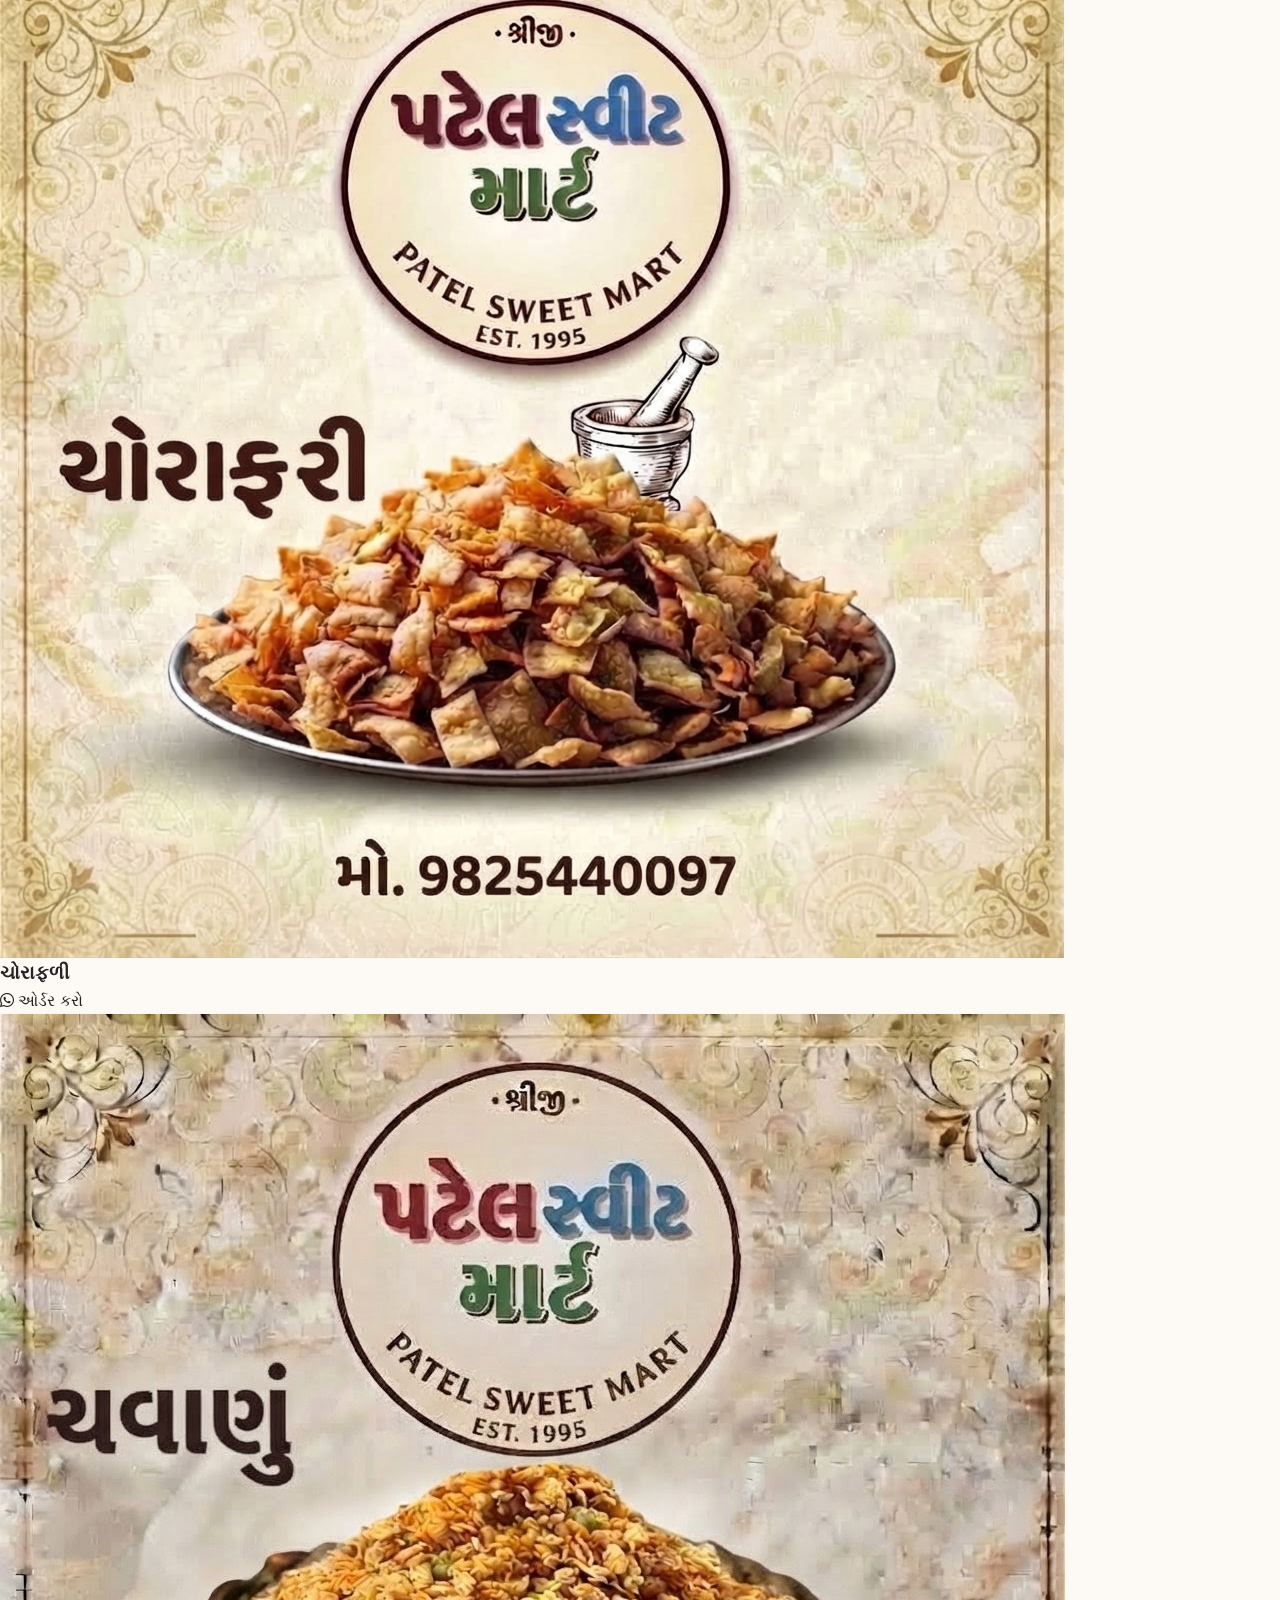
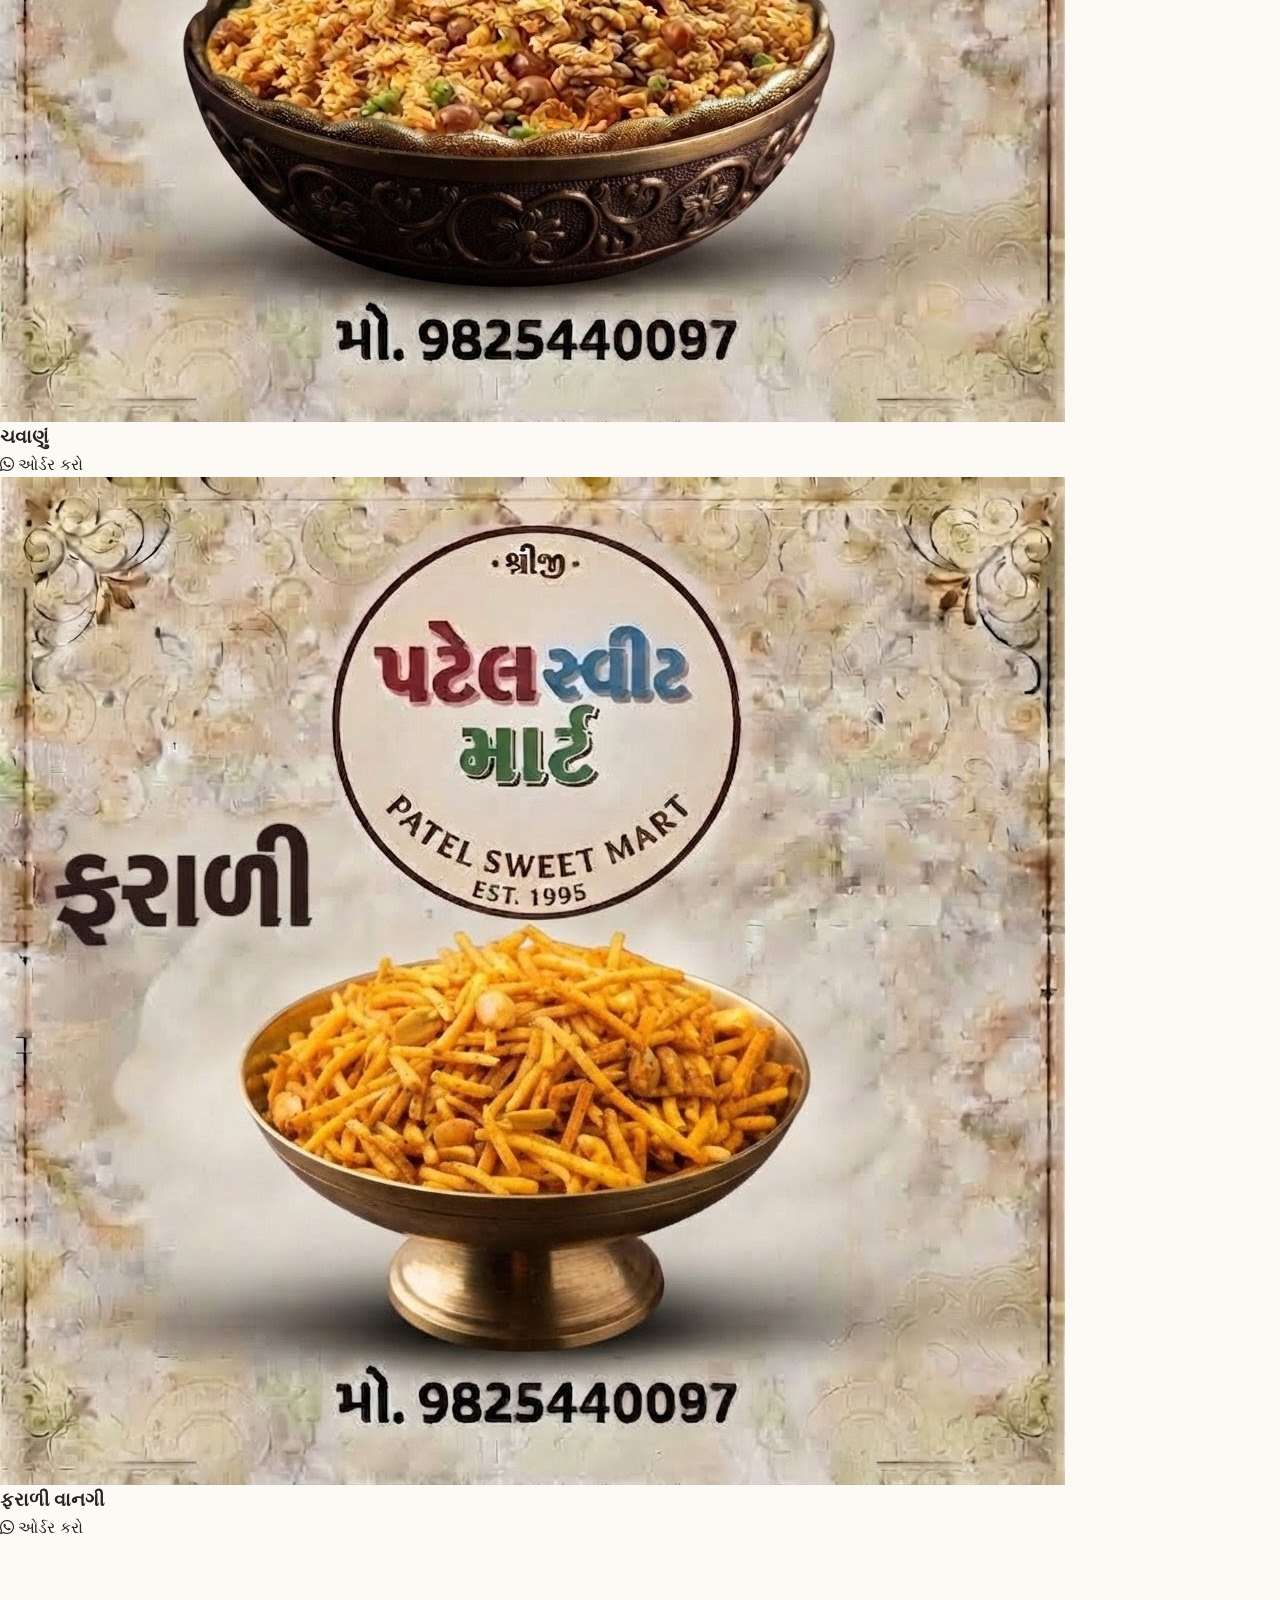
<file: products.html>
<!DOCTYPE html>
<html lang="gu">
<head>
    <meta charset="UTF-8">
    <meta name="viewport" content="width=device-width, initial-scale=1.0">
    <title>પ્રોડક્ટ્સ - પટેલ સ્વીટ માર્ટ</title>
    <link rel="stylesheet" href="style.css">
    <link rel="stylesheet" href="https://cdnjs.cloudflare.com/ajax/libs/font-awesome/6.4.0/css/all.min.css">
</head>
<body>

    <header class="navbar">
        <div class="logo-container">
            <a href="index.html"><img src="Patel Sweet Mart Logo.jpg" alt="Logo"></a>
        </div>
        <nav class="nav-links">
            <a href="index.html#mithai">મીઠાઈ</a>
            <a href="index.html#namkeen">નમકીન</a>
            <a href="index.html#gifting">ગિફ્ટિંગ</a>
            <a href="index.html">હોમ</a>
        </nav>
    </header>

    <div class="products-page-container">
        <h2>અમારી તમામ વિશેષ પ્રોડક્ટ્સ</h2>
        <div class="product-grid-full">
            
            <div class="p-card"><img src="mohanthal.jpg" alt="મોહનથાળ"><h3>મોહનથાળ</h3><a href="https://wa.me/919173565466?text=I%20want%20to%20order%20Mohanthal" class="order-btn" target="_blank"><i class="fab fa-whatsapp"></i> ઓર્ડર કરો</a></div>
            
            <div class="p-card"><img src="torapak.jpg" alt="તોરાપાક"><h3>તોરાપાક</h3><a href="https://wa.me/919173565466?text=I%20want%20to%20order%20Torapak" class="order-btn" target="_blank"><i class="fab fa-whatsapp"></i> ઓર્ડર કરો</a></div>
            
            <div class="p-card"><img src="ladva.jpg" alt="લાડવા"><h3>લાડવા</h3><a href="https://wa.me/919173565466?text=I%20want%20to%20order%20Ladva" class="order-btn" target="_blank"><i class="fab fa-whatsapp"></i> ઓર્ડર કરો</a></div>
            
            <div class="p-card"><img src="jalebi.jpg" alt="જલેબી"><h3>જલેબી</h3><a href="https://wa.me/919173565466?text=I%20want%20to%20order%20Jalebi" class="order-btn" target="_blank"><i class="fab fa-whatsapp"></i> ઓર્ડર કરો</a></div>
            
            <div class="p-card"><img src="feni.jpg" alt="ફેણી"><h3>ફેણી</h3><a href="https://wa.me/919173565466?text=I%20want%20to%20order%20Feni" class="order-btn" target="_blank"><i class="fab fa-whatsapp"></i> ઓર્ડર કરો</a></div>
            
            <div class="p-card"><img src="penda.jpg" alt="પેંડા"><h3>પેંડા</h3><a href="https://wa.me/919173565466?text=I%20want%20to%20order%20Penda" class="order-btn" target="_blank"><i class="fab fa-whatsapp"></i> ઓર્ડર કરો</a></div>
            
            <div class="p-card"><img src="ganthiya.jpg" alt="ગાંઠિયા"><h3>ગાંઠિયા</h3><a href="https://wa.me/919173565466?text=I%20want%20to%20order%20Ganthiya" class="order-btn" target="_blank"><i class="fab fa-whatsapp"></i> ઓર્ડર કરો</a></div>
            
            <div class="p-card"><img src="chorafari.jpg" alt="ચોરાફળી"><h3>ચોરાફળી</h3><a href="https://wa.me/919173565466?text=I%20want%20to%20order%20Chorafari" class="order-btn" target="_blank"><i class="fab fa-whatsapp"></i> ઓર્ડર કરો</a></div>
            
            <div class="p-card"><img src="chavanu.jpg" alt="ચવાણું"><h3>ચવાણું</h3><a href="https://wa.me/919173565466?text=I%20want%20to%20order%20Chavanu" class="order-btn" target="_blank"><i class="fab fa-whatsapp"></i> ઓર્ડર કરો</a></div>
            
            <div class="p-card"><img src="faradi.jpg" alt="ફરાળી"><h3>ફરાળી વાનગી</h3><a href="https://wa.me/919173565466?text=I%20want%20to%20order%20Faradi" class="order-btn" target="_blank"><i class="fab fa-whatsapp"></i> ઓર્ડર કરો</a></div>

        </div>
    </div>

    <footer class="footer">
        <div class="footer-bottom">
            <p>© 2026 પટેલ સ્વીટ માર્ટ. સર્વ અધિકાર સુરક્ષિત.</p>
        </div>
    </footer>

</body>
</html>
</file>
<file: admin.css>
/* ================================================================
   PATEL SWEET MART — ADMIN & BUSINESS ANALYTICS COMMAND CENTER
   Aesthetic: Royal Cobalt (#173F8A), Royal Gold (#D4AF37), Charcoal (#242424)
   ================================================================ */

:root {
  --cobalt: #173F8A;
  --cobalt-dark: #0F2B60;
  --cobalt-light: #2A56A8;
  --kesari: #F47B20;
  --gold: #D4AF37;
  --gold-light: #F9E79F;
  --charcoal: #1E2229;
  --charcoal-light: #2D333F;
  --bg-main: #F4F6F9;
  --bg-card: #FFFFFF;
  --text-main: #1E2229;
  --text-muted: #64748B;
  --border-color: #E2E8F0;
  --radius-sm: 8px;
  --radius-md: 12px;
  --radius-lg: 16px;
  --radius-pill: 9999px;
  --shadow-sm: 0 1px 3px rgba(0,0,0,0.06);
  --shadow-md: 0 4px 14px rgba(23,63,138,0.08);
  --shadow-lg: 0 10px 30px rgba(23,63,138,0.12);
  --font-gu: 'Noto Serif Gujarati', serif;
  --font-sans: 'Inter', -apple-system, BlinkMacSystemFont, sans-serif;
  --transition: 0.2s cubic-bezier(0.16, 1, 0.3, 1);
}

*, *::before, *::after {
  box-sizing: border-box;
  margin: 0;
  padding: 0;
}

body {
  font-family: var(--font-sans);
  background-color: var(--bg-main);
  color: var(--text-main);
  min-height: 100vh;
  display: flex;
  flex-direction: column;
}

/* ---- LOGIN OVERLAY (AUTH GUARD) ---- */
.admin-login-overlay {
  position: fixed;
  inset: 0;
  background: radial-gradient(circle at center, #173F8A 0%, #0A1B3D 100%);
  display: flex;
  align-items: center;
  justify-content: center;
  z-index: 10000;
  padding: 20px;
}
.admin-login-card {
  background: var(--bg-card);
  width: 100%;
  max-width: 440px;
  border-radius: var(--radius-lg);
  padding: 36px 32px;
  box-shadow: 0 20px 50px rgba(0,0,0,0.4);
  text-align: center;
  border-top: 5px solid var(--gold);
  animation: slideUp 0.35s ease;
}
@keyframes slideUp {
  from { opacity: 0; transform: translateY(20px); }
  to { opacity: 1; transform: translateY(0); }
}
.admin-login-logo {
  max-height: 60px;
  width: auto;
  margin-bottom: 16px;
}
.admin-login-title {
  font-size: 1.35rem;
  font-weight: 800;
  color: var(--cobalt);
  margin-bottom: 6px;
}
.admin-login-sub {
  font-size: 0.85rem;
  color: var(--text-muted);
  margin-bottom: 24px;
}
.admin-input-group {
  margin-bottom: 16px;
  text-align: left;
}
.admin-label {
  display: block;
  font-size: 0.78rem;
  font-weight: 700;
  color: var(--charcoal);
  margin-bottom: 6px;
  text-transform: uppercase;
  letter-spacing: 0.04em;
}
.admin-input {
  width: 100%;
  padding: 11px 14px;
  border: 1.5px solid var(--border-color);
  border-radius: var(--radius-sm);
  font-size: 0.95rem;
  font-family: inherit;
  transition: all var(--transition);
}
.admin-input:focus {
  outline: none;
  border-color: var(--cobalt);
  box-shadow: 0 0 0 3px rgba(23,63,138,0.12);
}
.btn-admin-primary {
  width: 100%;
  padding: 13px;
  background: var(--cobalt);
  color: #fff;
  border: none;
  border-radius: var(--radius-sm);
  font-size: 0.95rem;
  font-weight: 700;
  cursor: pointer;
  transition: all var(--transition);
  margin-top: 8px;
}
.btn-admin-primary:hover {
  background: var(--cobalt-light);
  transform: translateY(-1px);
  box-shadow: 0 4px 14px rgba(23,63,138,0.3);
}
.btn-admin-demo {
  margin-top: 14px;
  background: transparent;
  border: 1px dashed var(--gold);
  color: var(--cobalt);
  font-size: 0.82rem;
  font-weight: 700;
  padding: 8px 14px;
  border-radius: var(--radius-pill);
  cursor: pointer;
  width: 100%;
  transition: all var(--transition);
}
.btn-admin-demo:hover {
  background: rgba(212,175,55,0.15);
}

/* ---- ADMIN TOP BAR ---- */
.admin-topbar {
  background: var(--charcoal);
  color: #fff;
  padding: 0 28px;
  height: 68px;
  display: flex;
  align-items: center;
  justify-content: space-between;
  border-bottom: 3px solid var(--gold);
  position: sticky;
  top: 0;
  z-index: 100;
  box-shadow: 0 2px 12px rgba(0,0,0,0.15);
}
.admin-brand {
  display: flex;
  align-items: center;
  gap: 16px;
  text-decoration: none;
}
.admin-brand-logo {
  height: 44px;
  width: auto;
}
.admin-brand-badge {
  background: rgba(212,175,55,0.2);
  color: var(--gold);
  border: 1px solid var(--gold);
  padding: 3px 9px;
  border-radius: var(--radius-pill);
  font-size: 0.72rem;
  font-weight: 800;
  letter-spacing: 0.05em;
  text-transform: uppercase;
}
.admin-top-actions {
  display: flex;
  align-items: center;
  gap: 16px;
}
.admin-sync-indicator {
  display: flex;
  align-items: center;
  gap: 6px;
  font-size: 0.78rem;
  font-weight: 600;
  color: #10B981;
  background: rgba(16,185,129,0.12);
  padding: 4px 10px;
  border-radius: var(--radius-pill);
}
.sync-dot {
  width: 8px;
  height: 8px;
  background: #10B981;
  border-radius: 50%;
  animation: pulseDot 1.8s infinite;
}
@keyframes pulseDot {
  0%, 100% { opacity: 1; transform: scale(1); }
  50% { opacity: 0.4; transform: scale(1.3); }
}
.btn-view-store {
  color: #fff;
  background: rgba(255,255,255,0.1);
  padding: 6px 14px;
  border-radius: var(--radius-sm);
  font-size: 0.82rem;
  font-weight: 600;
  text-decoration: none;
  display: inline-flex;
  align-items: center;
  gap: 6px;
  transition: all var(--transition);
}
.btn-view-store:hover {
  background: rgba(255,255,255,0.2);
}
.btn-logout {
  background: transparent;
  border: 1px solid rgba(255,255,255,0.25);
  color: #fff;
  padding: 6px 14px;
  border-radius: var(--radius-sm);
  font-size: 0.82rem;
  font-weight: 600;
  cursor: pointer;
  transition: all var(--transition);
}
.btn-logout:hover {
  background: rgba(220,38,38,0.2);
  border-color: #EF4444;
  color: #F87171;
}

/* ---- NAVIGATION TABS BAR ---- */
.admin-nav-bar {
  background: var(--bg-card);
  border-bottom: 1px solid var(--border-color);
  padding: 0 28px;
  display: flex;
  align-items: center;
  justify-content: space-between;
  overflow-x: auto;
}
.admin-tabs {
  display: flex;
  gap: 8px;
}
.admin-tab-btn {
  padding: 16px 18px;
  background: transparent;
  border: none;
  border-bottom: 3px solid transparent;
  color: var(--text-muted);
  font-size: 0.9rem;
  font-weight: 700;
  cursor: pointer;
  display: flex;
  align-items: center;
  gap: 8px;
  white-space: nowrap;
  transition: all var(--transition);
}
.admin-tab-btn:hover {
  color: var(--cobalt);
}
.admin-tab-btn.active {
  color: var(--cobalt);
  border-bottom-color: var(--cobalt);
}
.tab-badge {
  background: var(--kesari);
  color: #fff;
  font-size: 0.7rem;
  padding: 2px 7px;
  border-radius: var(--radius-pill);
}

/* ---- DATE FILTER STRIP ---- */
.admin-sub-strip {
  display: flex;
  align-items: center;
  gap: 10px;
}
.date-pill-btn {
  padding: 5px 12px;
  font-size: 0.78rem;
  font-weight: 700;
  background: #F1F5F9;
  border: 1px solid var(--border-color);
  border-radius: var(--radius-pill);
  color: var(--text-muted);
  cursor: pointer;
  transition: all var(--transition);
}
.date-pill-btn:hover, .date-pill-btn.active {
  background: var(--cobalt);
  color: #fff;
  border-color: var(--cobalt);
}

/* ---- MAIN CONTAINER ---- */
.admin-container {
  max-width: 1440px;
  width: 100%;
  margin: 0 auto;
  padding: 24px 28px 48px;
  flex: 1;
}

/* ---- KPI CARDS GRID ---- */
.kpi-grid {
  display: grid;
  grid-template-columns: repeat(4, 1fr);
  gap: 20px;
  margin-bottom: 28px;
}
.kpi-card {
  background: var(--bg-card);
  border-radius: var(--radius-md);
  padding: 20px 22px;
  border: 1px solid var(--border-color);
  box-shadow: var(--shadow-sm);
  display: flex;
  align-items: center;
  justify-content: space-between;
  position: relative;
  overflow: hidden;
  transition: transform var(--transition), box-shadow var(--transition);
}
.kpi-card:hover {
  transform: translateY(-2px);
  box-shadow: var(--shadow-md);
}
.kpi-card::after {
  content: '';
  position: absolute;
  top: 0;
  left: 0;
  right: 0;
  height: 4px;
  background: var(--cobalt);
}
.kpi-card.kpi-gold::after { background: var(--gold); }
.kpi-card.kpi-kesari::after { background: var(--kesari); }
.kpi-card.kpi-green::after { background: #10B981; }

.kpi-info {
  display: flex;
  flex-direction: column;
  gap: 4px;
}
.kpi-label {
  font-size: 0.78rem;
  font-weight: 700;
  color: var(--text-muted);
  text-transform: uppercase;
  letter-spacing: 0.04em;
}
.kpi-value {
  font-size: 1.85rem;
  font-weight: 800;
  color: var(--charcoal);
  line-height: 1.2;
}
.kpi-subtext {
  font-size: 0.75rem;
  color: #10B981;
  font-weight: 600;
  display: flex;
  align-items: center;
  gap: 4px;
}
.kpi-icon-wrap {
  width: 48px;
  height: 48px;
  border-radius: var(--radius-md);
  display: flex;
  align-items: center;
  justify-content: center;
  font-size: 1.5rem;
  background: #F1F5F9;
  color: var(--cobalt);
}

/* ---- TAB CONTENT PANELS ---- */
.admin-panel-view {
  display: none;
}
.admin-panel-view.active {
  display: block;
  animation: fadeIn 0.25s ease;
}
@keyframes fadeIn {
  from { opacity: 0; } to { opacity: 1; }
}

/* ---- SECTION HEADER & CONTROLS ---- */
.panel-header {
  display: flex;
  align-items: center;
  justify-content: space-between;
  flex-wrap: wrap;
  gap: 16px;
  margin-bottom: 20px;
}
.panel-title-wrap h2 {
  font-size: 1.35rem;
  font-weight: 800;
  color: var(--cobalt);
}
.panel-title-wrap p {
  font-size: 0.85rem;
  color: var(--text-muted);
}
.panel-actions {
  display: flex;
  align-items: center;
  gap: 10px;
  flex-wrap: wrap;
}
.search-input {
  padding: 8px 14px;
  border: 1.5px solid var(--border-color);
  border-radius: var(--radius-sm);
  font-size: 0.88rem;
  min-width: 240px;
}
.search-input:focus {
  outline: none;
  border-color: var(--cobalt);
}
.btn-panel-action {
  padding: 8px 16px;
  background: var(--cobalt);
  color: #fff;
  border: none;
  border-radius: var(--radius-sm);
  font-size: 0.85rem;
  font-weight: 700;
  cursor: pointer;
  display: inline-flex;
  align-items: center;
  gap: 6px;
  transition: all var(--transition);
}
.btn-panel-action:hover {
  background: var(--cobalt-light);
}
.btn-export-excel {
  background: #10B981;
}
.btn-export-excel:hover {
  background: #059669;
}

/* ---- ORDERS TABLE ---- */
.table-card {
  background: var(--bg-card);
  border-radius: var(--radius-md);
  border: 1px solid var(--border-color);
  box-shadow: var(--shadow-sm);
  overflow: hidden;
}
.filter-tabs-row {
  display: flex;
  gap: 4px;
  padding: 12px 16px;
  background: #FAFBFD;
  border-bottom: 1px solid var(--border-color);
  overflow-x: auto;
}
.order-status-filter {
  padding: 6px 12px;
  background: transparent;
  border: 1px solid transparent;
  border-radius: var(--radius-pill);
  font-size: 0.8rem;
  font-weight: 700;
  color: var(--text-muted);
  cursor: pointer;
  transition: all var(--transition);
}
.order-status-filter:hover {
  background: #E2E8F0;
  color: var(--charcoal);
}
.order-status-filter.active {
  background: var(--cobalt);
  color: #fff;
}
.table-responsive {
  overflow-x: auto;
}
.admin-table {
  width: 100%;
  border-collapse: collapse;
  text-align: left;
  font-size: 0.88rem;
}
.admin-table th {
  background: #F8FAFC;
  padding: 12px 16px;
  font-size: 0.75rem;
  font-weight: 700;
  color: var(--text-muted);
  text-transform: uppercase;
  letter-spacing: 0.05em;
  border-bottom: 1px solid var(--border-color);
}
.admin-table td {
  padding: 14px 16px;
  border-bottom: 1px solid var(--border-color);
  color: var(--charcoal);
  vertical-align: middle;
}
.admin-table tbody tr:hover {
  background: #F8FAFC;
}
.order-id-badge {
  font-family: monospace;
  font-weight: 800;
  color: var(--cobalt);
  background: rgba(23,63,138,0.08);
  padding: 3px 8px;
  border-radius: 4px;
}
.cust-name {
  font-weight: 700;
  color: var(--charcoal);
}
.cust-phone {
  font-size: 0.8rem;
  color: var(--text-muted);
}
.city-badge {
  display: inline-block;
  padding: 2px 8px;
  border-radius: var(--radius-pill);
  font-size: 0.74rem;
  font-weight: 700;
  background: #EEF2F6;
  color: var(--charcoal);
}
.city-badge.kherwa {
  background: rgba(212,175,55,0.2);
  color: #92400E;
}
.city-badge.ahmedabad {
  background: rgba(23,63,138,0.12);
  color: var(--cobalt);
}
.items-summary-text {
  max-width: 260px;
  font-size: 0.82rem;
  line-height: 1.4;
  color: #475569;
}
.table-price {
  font-weight: 800;
  font-size: 0.95rem;
  color: var(--cobalt);
}
.status-pill {
  display: inline-flex;
  align-items: center;
  gap: 5px;
  padding: 4px 10px;
  border-radius: var(--radius-pill);
  font-size: 0.74rem;
  font-weight: 700;
  text-transform: capitalize;
}
.status-pill.new { background: #FEF3C7; color: #92400E; }
.status-pill.confirmed { background: #DBEAFE; color: #1E40AF; }
.status-pill.packed { background: #E0E7FF; color: #4338CA; }
.status-pill.dispatched { background: #FCE7F3; color: #9D174D; }
.status-pill.delivered { background: #D1FAE5; color: #065F46; }

.table-actions {
  display: flex;
  align-items: center;
  gap: 8px;
}
.btn-table-icon {
  width: 32px;
  height: 32px;
  border-radius: 6px;
  border: 1px solid var(--border-color);
  background: #fff;
  cursor: pointer;
  display: flex;
  align-items: center;
  justify-content: center;
  color: var(--text-muted);
  transition: all var(--transition);
}
.btn-table-icon:hover {
  background: var(--cobalt);
  color: #fff;
  border-color: var(--cobalt);
}
.btn-wa-action {
  color: #25D366;
}
.btn-wa-action:hover {
  background: #25D366;
  color: #fff;
  border-color: #25D366;
}

/* ---- KITCHEN BATCH PLANNER ---- */
.kitchen-summary-banner {
  background: linear-gradient(135deg, #173F8A, #2855A5);
  color: #fff;
  border-radius: var(--radius-md);
  padding: 24px;
  margin-bottom: 24px;
  display: flex;
  align-items: center;
  justify-content: space-between;
}
.kitchen-title h3 {
  font-size: 1.3rem;
  font-weight: 800;
  margin-bottom: 4px;
}
.kitchen-title p {
  color: var(--gold-light);
  font-size: 0.9rem;
}
.kitchen-grid {
  display: grid;
  grid-template-columns: repeat(auto-fill, minmax(280px, 1fr));
  gap: 20px;
}
.kitchen-card {
  background: var(--bg-card);
  border-radius: var(--radius-md);
  border: 1px solid var(--border-color);
  padding: 20px;
  box-shadow: var(--shadow-sm);
  display: flex;
  flex-direction: column;
  justify-content: space-between;
  border-left: 5px solid var(--gold);
}
.kitchen-card-header {
  display: flex;
  justify-content: space-between;
  align-items: flex-start;
  margin-bottom: 14px;
}
.kitchen-sweet-name {
  font-size: 1.15rem;
  font-weight: 800;
  color: var(--charcoal);
}
.kitchen-sweet-en {
  font-size: 0.8rem;
  color: var(--text-muted);
}
.kitchen-kg-total {
  font-size: 1.6rem;
  font-weight: 900;
  color: var(--cobalt);
  text-align: right;
}
.kitchen-kg-label {
  font-size: 0.72rem;
  font-weight: 700;
  color: var(--text-muted);
  text-transform: uppercase;
}
.kitchen-weight-breakdown {
  background: #F8FAFC;
  padding: 10px 14px;
  border-radius: var(--radius-sm);
  font-size: 0.82rem;
  color: #475569;
  line-height: 1.5;
}

/* ---- ANALYTICS VISUALIZATIONS ---- */
.analytics-grid-two {
  display: grid;
  grid-template-columns: 1fr 1fr;
  gap: 24px;
  margin-bottom: 24px;
}
.analytics-card {
  background: var(--bg-card);
  border-radius: var(--radius-md);
  border: 1px solid var(--border-color);
  padding: 22px;
  box-shadow: var(--shadow-sm);
}
.analytics-card-title {
  font-size: 1rem;
  font-weight: 800;
  color: var(--cobalt);
  margin-bottom: 18px;
  display: flex;
  align-items: center;
  justify-content: space-between;
}
.bar-chart-row {
  display: flex;
  flex-direction: column;
  gap: 12px;
}
.bar-item {
  display: flex;
  flex-direction: column;
  gap: 4px;
}
.bar-item-header {
  display: flex;
  justify-content: space-between;
  font-size: 0.82rem;
  font-weight: 700;
}
.bar-track {
  height: 12px;
  background: #E2E8F0;
  border-radius: var(--radius-pill);
  overflow: hidden;
}
.bar-fill {
  height: 100%;
  background: linear-gradient(90deg, var(--cobalt), var(--kesari));
  border-radius: var(--radius-pill);
  transition: width 0.8s ease;
}

/* ---- PRICE & INVENTORY CONTROLLER ---- */
.inventory-grid {
  display: grid;
  grid-template-columns: repeat(auto-fill, minmax(320px, 1fr));
  gap: 18px;
}
.inventory-item-card {
  background: var(--bg-card);
  border-radius: var(--radius-md);
  border: 1px solid var(--border-color);
  padding: 18px;
  display: flex;
  align-items: center;
  justify-content: space-between;
  box-shadow: var(--shadow-sm);
}
.inv-details {
  display: flex;
  align-items: center;
  gap: 14px;
}
.inv-img {
  width: 50px;
  height: 50px;
  border-radius: 8px;
  object-fit: cover;
}
.inv-name {
  font-weight: 700;
  font-size: 0.95rem;
}
.inv-en {
  font-size: 0.78rem;
  color: var(--text-muted);
}
.inv-controls {
  display: flex;
  flex-direction: column;
  align-items: flex-end;
  gap: 8px;
}
.inv-price-input-wrap {
  display: flex;
  align-items: center;
  gap: 4px;
}
.inv-price-input {
  width: 75px;
  padding: 4px 8px;
  font-size: 0.9rem;
  font-weight: 800;
  text-align: right;
  border: 1.5px solid var(--border-color);
  border-radius: 6px;
}
.inv-switch {
  display: flex;
  align-items: center;
  gap: 6px;
  font-size: 0.75rem;
  font-weight: 700;
  cursor: pointer;
}
.inv-badge-tag {
  display: inline-block;
  font-size: 0.65rem;
  font-weight: 800;
  text-transform: uppercase;
  background: rgba(212,175,55,0.2);
  color: #92400E;
  padding: 1px 6px;
  border-radius: 4px;
  margin-top: 3px;
}
.btn-delete-prod {
  background: transparent;
  border: none;
  color: #94A3B8;
  font-size: 0.85rem;
  cursor: pointer;
  padding: 2px 4px;
  border-radius: 4px;
  transition: all var(--transition);
}
.btn-delete-prod:hover {
  color: #EF4444;
  background: #FEE2E2;
}

/* ---- BULK PRICING TOOLBAR ---- */
.bulk-pricing-panel {
  background: #FCFAF6;
  border: 1.5px solid rgba(212,175,55,0.4);
  border-radius: var(--radius-md);
  padding: 18px 20px;
  margin-bottom: 22px;
  box-shadow: var(--shadow-sm);
  display: flex;
  flex-direction: column;
  gap: 12px;
}
.bulk-header-row {
  display: flex;
  align-items: center;
  justify-content: space-between;
  flex-wrap: wrap;
  gap: 10px;
}
.bulk-title-wrap {
  display: flex;
  align-items: center;
  gap: 8px;
}
.bulk-title {
  font-size: 0.98rem;
  font-weight: 800;
  color: var(--cobalt);
}
.bulk-sub {
  font-size: 0.78rem;
  color: var(--text-muted);
}
.bulk-tool-row {
  display: flex;
  align-items: center;
  flex-wrap: wrap;
  gap: 8px;
}
.bulk-target-select {
  padding: 6px 12px;
  border: 1.5px solid var(--border-color);
  border-radius: 6px;
  font-size: 0.82rem;
  font-weight: 700;
  background: #fff;
  color: var(--charcoal);
}
.btn-bulk-chip {
  padding: 6px 11px;
  font-size: 0.78rem;
  font-weight: 800;
  border: 1px solid var(--border-color);
  border-radius: var(--radius-pill);
  background: #fff;
  color: var(--charcoal);
  cursor: pointer;
  transition: all var(--transition);
}
.btn-bulk-chip:hover {
  background: var(--cobalt);
  color: #fff;
  border-color: var(--cobalt);
  transform: translateY(-1px);
}
.btn-bulk-chip.chip-discount {
  border-color: #FBBF24;
  color: #92400E;
  background: #FFFBEB;
}
.btn-bulk-chip.chip-discount:hover {
  background: #D97706;
  color: #fff;
  border-color: #D97706;
}
.bulk-custom-box {
  display: flex;
  align-items: center;
  gap: 6px;
  margin-left: auto;
}
.bulk-custom-input {
  width: 70px;
  padding: 5px 8px;
  border: 1.5px solid var(--border-color);
  border-radius: 6px;
  font-size: 0.85rem;
  font-weight: 700;
  text-align: center;
}
.bulk-type-select {
  padding: 5px 8px;
  border: 1.5px solid var(--border-color);
  border-radius: 6px;
  font-size: 0.82rem;
  font-weight: 700;
}
.btn-bulk-apply {
  padding: 6px 12px;
  background: var(--cobalt);
  color: #fff;
  font-size: 0.82rem;
  font-weight: 800;
  border: none;
  border-radius: 6px;
  cursor: pointer;
  transition: all var(--transition);
}
.btn-bulk-apply:hover {
  background: var(--kesari);
}

/* ---- DATA SAFETY & BACKUP STRIP ---- */
.backup-safety-strip {
  background: #F8FAFC;
  border: 1px solid var(--border-color);
  border-radius: var(--radius-md);
  padding: 16px 20px;
  margin-top: 28px;
  display: flex;
  align-items: center;
  justify-content: space-between;
  flex-wrap: wrap;
  gap: 14px;
}
.safety-info {
  display: flex;
  align-items: center;
  gap: 12px;
}
.safety-icon {
  font-size: 1.6rem;
}
.safety-text h4 {
  font-size: 0.95rem;
  font-weight: 800;
  color: var(--charcoal);
}
.safety-text p {
  font-size: 0.78rem;
  color: var(--text-muted);
}
.safety-actions {
  display: flex;
  align-items: center;
  gap: 8px;
}
.btn-safety-export {
  padding: 7px 14px;
  font-size: 0.82rem;
  font-weight: 700;
  background: #10B981;
  color: #fff;
  border: none;
  border-radius: 6px;
  cursor: pointer;
  transition: all var(--transition);
}
.btn-safety-export:hover {
  background: #059669;
}
.btn-safety-restore {
  padding: 7px 14px;
  font-size: 0.82rem;
  font-weight: 700;
  background: #fff;
  color: var(--charcoal);
  border: 1px solid var(--border-color);
  border-radius: 6px;
  cursor: pointer;
  transition: all var(--transition);
}
.btn-safety-restore:hover {
  background: #F1F5F9;
}

/* ---- ORDER DETAIL MODAL ---- */
.modal-overlay {
  position: fixed;
  inset: 0;
  background: rgba(15, 23, 42, 0.6);
  backdrop-filter: blur(4px);
  display: flex;
  align-items: center;
  justify-content: center;
  z-index: 1000;
  padding: 20px;
  opacity: 0;
  visibility: hidden;
  transition: all 0.25s ease;
}
.modal-overlay.open {
  opacity: 1;
  visibility: visible;
}
.modal-card {
  background: var(--bg-card);
  width: 100%;
  max-width: 600px;
  max-height: 90vh;
  border-radius: var(--radius-lg);
  overflow-y: auto;
  box-shadow: var(--shadow-lg);
  display: flex;
  flex-direction: column;
}
.modal-header {
  padding: 20px 24px;
  background: #F8FAFC;
  border-bottom: 1px solid var(--border-color);
  display: flex;
  align-items: center;
  justify-content: space-between;
}
.modal-header h3 {
  font-size: 1.15rem;
  font-weight: 800;
  color: var(--cobalt);
}
.modal-close-btn {
  background: transparent;
  border: none;
  font-size: 1.4rem;
  cursor: pointer;
  color: var(--text-muted);
}
.modal-body {
  padding: 24px;
  display: flex;
  flex-direction: column;
  gap: 18px;
}
.modal-footer {
  padding: 16px 24px;
  background: #F8FAFC;
  border-top: 1px solid var(--border-color);
  display: flex;
  align-items: center;
  justify-content: space-between;
}

/* ---- PRINT SLIP (FOR KITCHEN & DELIVERY) ---- */
@media print {
  body * {
    visibility: hidden;
  }
  #print-slip-area, #print-slip-area * {
    visibility: visible;
  }
  #print-slip-area {
    position: absolute;
    left: 0;
    top: 0;
    width: 100%;
    padding: 20px;
    background: #fff;
    color: #000;
  }
}

/* Responsive */
@media (max-width: 1024px) {
  .kpi-grid { grid-template-columns: repeat(2, 1fr); }
  .analytics-grid-two { grid-template-columns: 1fr; }
}
@media (max-width: 767px) {
  .admin-topbar { padding: 0 16px; height: 60px; }
  .admin-nav-bar { padding: 0 16px; }
  .admin-container { padding: 16px; }
  .kpi-grid { grid-template-columns: 1fr; }
  .search-input { min-width: 100%; }
}
/* Responsive owner workspace: tables scroll inside their panels. */
@media(max-width:1024px) {
 .admin-topbar { height:auto; min-height:68px; flex-wrap:wrap; gap:12px; padding:12px 20px; }
 .admin-brand, .admin-top-actions { min-width:0; flex-wrap:wrap; }
 .admin-top-actions { gap:8px; }
 .admin-nav-bar { flex-wrap:wrap; gap:8px; padding-bottom:10px; }
 .admin-tabs { max-width:100%; overflow-x:auto; }
 .admin-sub-strip { flex-wrap:wrap; }
 .panel-header { flex-wrap:wrap; gap:16px; }
 .panel-actions, .analytics-card, .table-card, .admin-panel-view, .inv-details { min-width:0; max-width:100%; }
 .inventory-grid { grid-template-columns:repeat(auto-fit,minmax(min(100%,320px),1fr)); }
 .kitchen-grid { grid-template-columns:repeat(auto-fit,minmax(min(100%,280px),1fr)); }
 .admin-login-overlay { overflow-y:auto; }
 .admin-login-card { max-height:calc(100dvh - 32px); overflow-y:auto; }
 .modal-card { max-height:calc(100dvh - 24px); }
 button, .btn-view-store { min-height:44px; }
 input:not([type="checkbox"]), select, textarea { min-height:44px; font-size:16px; max-width:100%; }
 .modal-close-btn { min-width:44px; }
}
@media(max-width:600px) {
 .admin-topbar { position:relative; padding:12px 16px; }
 .admin-brand { width:100%; gap:10px; }
 .admin-brand-logo { max-width:170px; object-fit:contain; }
 .admin-top-actions { width:100%; }
 .admin-sync-indicator { font-size:.6875rem; }
 .admin-nav-bar { padding-inline:16px; }
 .admin-tabs { gap:0; }
 .admin-tab-btn { font-size:.8125rem; padding:12px; }
 .admin-container { padding:16px; }
 .panel-header { align-items:stretch; flex-direction:column; }
 .panel-actions { width:100%; }
 .search-input { width:100%; min-width:0; }
 .kpi-card, .analytics-card { padding:20px; }
 .analytics-card-title, .bar-item-header, .bulk-header-row, .backup-safety-strip, .safety-actions, .modal-footer { flex-wrap:wrap; gap:12px; }
 .inventory-item-card { flex-wrap:wrap; gap:16px; }
 .inventory-grid, .kitchen-grid { grid-template-columns:minmax(0,1fr); }
 .admin-login-overlay, .modal-overlay { padding:12px; }
 .admin-login-card { padding:24px 20px; }
 .admin-login-logo { max-width:100%; }
 .admin-login-title { font-size:1.2rem; line-height:1.6; }
 .admin-login-card form > div[style*="justify-content:space-between"] { flex-wrap:wrap; gap:12px; }
 .modal-header, .modal-body, .modal-footer { padding:16px; }
 .admin-form-pair { grid-template-columns:minmax(0,1fr) !important; }
 .backup-safety-strip { flex-direction:column; align-items:stretch; }
}
@media(max-width:600px) {
 .bulk-custom-box { flex-wrap:wrap; margin-left:0; max-width:100%; }
 .bulk-custom-box .btn-bulk-apply { flex:1 0 100%; }
}
</file>
<file: style.css>
/* ================================================================
   PATEL SWEET MART — Design System
   Brand: Royal Cobalt #173F8A | Kesari #F47B20 | Rose #CE496B
         Almond #F5E6CB | Charcoal #242424 | Gold #D4AF37
   ================================================================ */

/* ---- RESET & BASE ---- */
*, *::before, *::after { box-sizing: border-box; margin: 0; padding: 0; }
html { scroll-behavior: smooth; font-size: 16px; }
body {
  font-family: 'Noto Sans Gujarati', 'Inter', Arial, sans-serif;
  background: #FDFAF5;
  color: #242424;
  line-height: 1.6;
  overflow-x: hidden;
}
img { display: block; max-width: 100%; }
a { text-decoration: none; color: inherit; }
button { cursor: pointer; font-family: inherit; border: none; background: none; }
:focus-visible { outline: 2px solid #173F8A; outline-offset: 3px; border-radius: 4px; }

/* ---- LANGUAGE SWITCHING ---- */
html[data-lang="gu"] .en-text { display: none !important; }
html[data-lang="en"] .gu-text { display: none !important; }
html[data-lang="en"] .en-text { display: inline !important; }
html[data-lang="en"] .en-text.block-text { display: block !important; }

/* ---- TYPOGRAPHY TOKENS ---- */
:root {
  --font-gu-display: 'Noto Serif Gujarati', Georgia, serif;
  --font-gu-ui: 'Noto Sans Gujarati', Arial, sans-serif;
  --font-en-display: 'DM Serif Display', Georgia, serif;
  --font-en-ui: 'Inter', Arial, sans-serif;
  --cobalt: #173F8A;
  --cobalt-light: #2451a8;
  --cobalt-dark: #0f2d63;
  --kesari: #F47B20;
  --kesari-light: #f99048;
  --rose: #CE496B;
  --almond: #F5E6CB;
  --almond-dark: #ecddb8;
  --almond-light: #fdf8f0;
  --charcoal: #242424;
  --gold: #D4AF37;
  --white: #ffffff;
  --radius-sm: 8px;
  --radius-md: 16px;
  --radius-lg: 24px;
  --radius-pill: 999px;
  --shadow-sm: 0 2px 8px rgba(23,63,138,0.08);
  --shadow-md: 0 8px 24px rgba(23,63,138,0.12);
  --shadow-lg: 0 16px 48px rgba(23,63,138,0.16);
  --transition: 220ms cubic-bezier(0.4,0,0.2,1);
  --transition-slow: 400ms cubic-bezier(0.4,0,0.2,1);
}

/* ---- ANNOUNCEMENT BAR ---- */
.announce-bar {
  background: var(--cobalt);
  color: var(--white);
  font-size: 0.875rem;
  padding: 10px 20px;
  position: relative;
  z-index: 100;
}
.announce-inner {
  max-width: 1320px;
  margin: 0 auto;
  display: flex;
  align-items: center;
  justify-content: center;
  gap: 12px;
  text-align: center;
}
.announce-link { color: var(--gold); font-weight: 600; text-decoration: underline; }
.announce-close {
  position: absolute; right: 16px; top: 50%; transform: translateY(-50%);
  color: rgba(255,255,255,0.7); font-size: 1rem; padding: 4px 8px;
  transition: color var(--transition);
}
.announce-close:hover { color: var(--white); }

/* ---- HEADER ---- */
.site-header {
  position: sticky; top: 0; z-index: 200;
  background: rgba(255,255,255,0.96);
  backdrop-filter: blur(12px);
  -webkit-backdrop-filter: blur(12px);
  border-bottom: 1px solid rgba(23,63,138,0.08);
  box-shadow: 0 2px 20px rgba(23,63,138,0.06);
  transition: box-shadow var(--transition);
}
.header-inner {
  max-width: 1320px;
  margin: 0 auto;
  padding: 0 24px;
  height: 72px;
  display: flex;
  align-items: center;
  gap: 32px;
}
.brand-logo {
  display: flex;
  align-items: center;
  flex-shrink: 0;
  text-decoration: none;
  padding: 4px 0;
}
.brand-logo-img {
  height: 52px;
  width: auto;
  max-width: 210px;
  object-fit: contain;
  display: block;
  filter: drop-shadow(0 2px 8px rgba(23,63,138,0.12));
  transition: transform var(--transition), filter var(--transition);
}
.brand-logo:hover .brand-logo-img {
  transform: translateY(-1px) scale(1.02);
  filter: drop-shadow(0 4px 14px rgba(212,175,55,0.38));
}
.main-nav {
  display: flex; gap: 4px; margin-left: auto;
}
.nav-link {
  padding: 8px 14px;
  font-size: 0.9rem;
  font-weight: 600;
  color: var(--charcoal);
  border-radius: var(--radius-sm);
  transition: background var(--transition), color var(--transition);
  white-space: nowrap;
}
.nav-link:hover { background: var(--almond); color: var(--cobalt); }
.header-actions { display: flex; align-items: center; gap: 8px; }
.lang-toggle {
  padding: 6px 14px;
  border: 1.5px solid var(--cobalt);
  border-radius: var(--radius-pill);
  font-size: 0.8rem;
  font-weight: 700;
  color: var(--cobalt);
  letter-spacing: 0.06em;
  transition: all var(--transition);
}
.lang-toggle:hover { background: var(--cobalt); color: var(--white); }
.cart-toggle-btn {
  position: relative;
  display: flex;
  align-items: center;
  justify-content: center;
  width: 40px;
  height: 40px;
  background: rgba(23,63,138,0.08);
  color: var(--cobalt);
  border-radius: var(--radius-pill);
  transition: all var(--transition);
}
.cart-toggle-btn:hover {
  background: var(--cobalt);
  color: var(--white);
  transform: scale(1.05);
}
.cart-badge {
  position: absolute;
  top: -4px;
  right: -4px;
  min-width: 19px;
  height: 19px;
  padding: 0 4px;
  background: var(--kesari);
  color: var(--white);
  font-size: 0.7rem;
  font-weight: 800;
  border-radius: var(--radius-pill);
  display: flex;
  align-items: center;
  justify-content: center;
  border: 2px solid var(--white);
  box-shadow: 0 2px 6px rgba(244,123,32,0.4);
  transition: transform 0.25s cubic-bezier(0.175, 0.885, 0.32, 1.275);
}
.cart-badge.bump {
  animation: badgePop 0.35s ease;
}
@keyframes badgePop {
  0% { transform: scale(1); }
  50% { transform: scale(1.4); }
  100% { transform: scale(1); }
}
.btn-wa-header {
  display: flex; align-items: center; justify-content: center;
  width: 40px; height: 40px;
  background: #25D366;
  color: var(--white);
  border-radius: var(--radius-pill);
  transition: transform var(--transition), box-shadow var(--transition);
}
.btn-wa-header:hover { transform: scale(1.08); box-shadow: 0 4px 12px rgba(37,211,102,0.4); }
.hamburger {
  display: none;
  flex-direction: column; gap: 5px;
  padding: 8px;
  border-radius: var(--radius-sm);
}
.hamburger span {
  display: block; width: 22px; height: 2px;
  background: var(--charcoal);
  border-radius: 2px;
  transition: all var(--transition);
}
.hamburger.open span:nth-child(1) { transform: rotate(45deg) translate(5px,5px); }
.hamburger.open span:nth-child(2) { opacity: 0; }
.hamburger.open span:nth-child(3) { transform: rotate(-45deg) translate(5px,-5px); }

/* Mobile Menu */
.mobile-menu {
  display: none;
  position: fixed; top: 72px; left: 0; right: 0; bottom: 0;
  background: var(--white);
  z-index: 199;
  overflow-y: auto;
  transform: translateX(-100%);
  transition: transform var(--transition-slow);
}
.mobile-menu.open { transform: translateX(0); display: block; }
.mobile-nav {
  padding: 24px 24px 40px;
  display: flex; flex-direction: column; gap: 4px;
}
.mobile-nav-link {
  display: block;
  padding: 16px 20px;
  font-size: 1.1rem;
  font-weight: 600;
  color: var(--charcoal);
  border-radius: var(--radius-md);
  border-bottom: 1px solid var(--almond);
  transition: background var(--transition), color var(--transition);
}
.mobile-nav-link:hover { background: var(--almond); color: var(--cobalt); }
.mobile-lang-row {
  padding: 20px 20px 12px;
}
.lang-toggle-mobile {
  display: block; width: 100%;
  padding: 12px 20px;
  border: 1.5px solid var(--cobalt);
  border-radius: var(--radius-pill);
  color: var(--cobalt);
  font-weight: 600;
  font-size: 0.95rem;
  text-align: center;
  transition: all var(--transition);
}
.lang-toggle-mobile:hover { background: var(--cobalt); color: var(--white); }
.btn-wa-mobile {
  display: block;
  margin-top: 16px;
  padding: 16px 24px;
  background: #25D366;
  color: var(--white);
  border-radius: var(--radius-md);
  font-weight: 700;
  font-size: 1rem;
  text-align: center;
}

/* ---- HERO ---- */
.hero {
  position: relative;
  height: 92vh;
  min-height: 560px;
  max-height: 900px;
  display: flex;
  align-items: center;
  overflow: hidden;
}
.hero-bg {
  position: absolute; inset: 0;
}
.hero-img {
  width: 100%; height: 100%;
  object-fit: cover;
  object-position: center right;
}
.hero-overlay {
  position: absolute; inset: 0;
  background: linear-gradient(
    105deg,
    rgba(23,63,138,0.72) 0%,
    rgba(23,63,138,0.45) 50%,
    rgba(23,63,138,0.10) 100%
  );
}
.hero-content {
  position: relative; z-index: 2;
  max-width: 1320px;
  margin: 0 auto;
  padding: 0 48px;
  width: 100%;
}
.hero-badge {
  display: inline-block;
  font-size: 0.8rem;
  font-weight: 600;
  letter-spacing: 0.14em;
  text-transform: uppercase;
  color: var(--gold);
  border: 1px solid rgba(212,175,55,0.5);
  padding: 6px 16px;
  border-radius: var(--radius-pill);
  margin-bottom: 20px;
  backdrop-filter: blur(4px);
  animation: fadeInUp 0.6s ease both;
}
.hero-title {
  font-family: var(--font-gu-display);
  font-size: clamp(2.8rem, 6vw, 5.5rem);
  font-weight: 700;
  color: var(--white);
  line-height: 1.12;
  letter-spacing: -0.02em;
  margin-bottom: 20px;
  animation: fadeInUp 0.7s 0.1s ease both;
}
.hero-title em {
  font-style: normal;
  color: var(--almond);
}
html[data-lang="en"] .hero-title {
  font-family: var(--font-en-display);
}
.hero-sub {
  font-size: clamp(1rem, 1.8vw, 1.2rem);
  color: rgba(245,230,203,0.88);
  max-width: 500px;
  margin-bottom: 36px;
  animation: fadeInUp 0.8s 0.2s ease both;
}
.hero-ctas {
  display: flex; gap: 16px; flex-wrap: wrap;
  animation: fadeInUp 0.9s 0.3s ease both;
}
.hero-scroll-indicator {
  position: absolute; bottom: 32px; left: 50%;
  transform: translateX(-50%);
  z-index: 2;
}
.scroll-dot {
  width: 8px; height: 24px;
  border: 2px solid rgba(255,255,255,0.5);
  border-radius: 4px;
  position: relative;
}
.scroll-dot::after {
  content: '';
  position: absolute; top: 4px; left: 50%; transform: translateX(-50%);
  width: 3px; height: 6px;
  background: var(--white);
  border-radius: 2px;
  animation: scrollBounce 1.6s ease infinite;
}
@keyframes scrollBounce {
  0%, 100% { top: 4px; opacity: 1; }
  70% { top: 10px; opacity: 0; }
}
@keyframes fadeInUp {
  from { opacity: 0; transform: translateY(24px); }
  to { opacity: 1; transform: translateY(0); }
}

/* ---- BUTTONS ---- */
.btn-primary {
  display: inline-flex; align-items: center; gap: 8px;
  padding: 14px 32px;
  background: var(--kesari);
  color: var(--white);
  font-weight: 700;
  font-size: 1rem;
  border-radius: var(--radius-pill);
  transition: all var(--transition);
  box-shadow: 0 4px 16px rgba(244,123,32,0.35);
}
.btn-primary:hover { background: var(--kesari-light); transform: translateY(-2px); box-shadow: 0 8px 24px rgba(244,123,32,0.45); }
.btn-outline {
  display: inline-flex; align-items: center;
  padding: 13px 32px;
  border: 2px solid rgba(255,255,255,0.6);
  color: var(--white);
  font-weight: 600;
  font-size: 1rem;
  border-radius: var(--radius-pill);
  backdrop-filter: blur(4px);
  transition: all var(--transition);
}
.btn-outline:hover { background: rgba(255,255,255,0.18); border-color: var(--white); }
.btn-whatsapp {
  display: inline-flex; align-items: center; justify-content: center; gap: 8px;
  padding: 13px 24px;
  background: #25D366;
  color: var(--white);
  font-weight: 700;
  font-size: 0.95rem;
  border-radius: var(--radius-md);
  width: 100%;
  transition: all var(--transition);
  box-shadow: 0 4px 12px rgba(37,211,102,0.3);
}
.btn-whatsapp:hover { background: #1db957; transform: translateY(-1px); }
.btn-call {
  display: flex; align-items: center; justify-content: center; gap: 8px;
  padding: 11px 24px;
  border: 2px solid var(--cobalt);
  color: var(--cobalt);
  font-weight: 600;
  font-size: 0.95rem;
  border-radius: var(--radius-md);
  width: 100%;
  margin-top: 10px;
  transition: all var(--transition);
}
.btn-call:hover { background: var(--cobalt); color: var(--white); }
.btn-gold {
  display: inline-flex; align-items: center; gap: 8px;
  padding: 14px 32px;
  background: var(--gold);
  color: #1a1200;
  font-weight: 700;
  font-size: 1rem;
  border-radius: var(--radius-pill);
  transition: all var(--transition);
  box-shadow: 0 4px 16px rgba(212,175,55,0.3);
}
.btn-gold:hover { transform: translateY(-2px); box-shadow: 0 8px 24px rgba(212,175,55,0.45); }
.btn-order {
  display: inline-flex; align-items: center;
  padding: 7px 18px;
  background: var(--cobalt);
  color: var(--white);
  font-size: 0.85rem;
  font-weight: 600;
  border-radius: var(--radius-pill);
  transition: all var(--transition);
  white-space: nowrap;
}
.btn-order:hover { background: var(--cobalt-light); transform: translateY(-1px); }
.btn-submit {
  display: flex; align-items: center; justify-content: center; gap: 8px;
  width: 100%;
  padding: 15px;
  background: #25D366;
  color: var(--white);
  font-weight: 700;
  font-size: 1rem;
  border-radius: var(--radius-md);
  transition: all var(--transition);
  box-shadow: 0 4px 16px rgba(37,211,102,0.3);
}
.btn-submit:hover { background: #1db957; transform: translateY(-1px); }

/* ---- TRUST BAR ---- */
.trust-bar {
  background: var(--cobalt);
  padding: 20px 24px;
}
.trust-inner {
  max-width: 1320px;
  margin: 0 auto;
  display: flex;
  align-items: center;
  justify-content: center;
  gap: 12px;
  flex-wrap: wrap;
}
.trust-item {
  display: flex; align-items: center; gap: 8px;
  color: var(--almond);
  font-size: 0.9rem;
  font-weight: 600;
}
.trust-item svg { color: var(--gold); flex-shrink: 0; }
.trust-sep { color: rgba(245,230,203,0.3); font-size: 1.4rem; }

/* ---- SECTION LAYOUT ---- */
.section-container {
  max-width: 1320px;
  margin: 0 auto;
  padding: 0 24px;
}
.section-header { margin-bottom: 48px; }
.section-header.centered { text-align: center; }
.section-eyebrow {
  display: block;
  font-size: 0.75rem;
  font-weight: 700;
  letter-spacing: 0.16em;
  text-transform: uppercase;
  color: var(--kesari);
  margin-bottom: 10px;
}
.section-eyebrow.light { color: rgba(245,230,203,0.7); }
.section-title {
  font-family: var(--font-gu-display);
  font-size: clamp(1.8rem, 3.5vw, 2.8rem);
  font-weight: 700;
  color: var(--cobalt);
  line-height: 1.18;
  letter-spacing: -0.02em;
}
html[data-lang="en"] .section-title { font-family: var(--font-en-display); font-weight: 400; }
.section-desc {
  margin-top: 12px;
  font-size: 1.05rem;
  color: #555;
  max-width: 560px;
}

/* ---- CATEGORIES ---- */
.categories-section {
  padding: 96px 0 80px;
  background: var(--almond-light);
}
.cat-grid {
  display: grid;
  grid-template-columns: repeat(3, 1fr);
  gap: 24px;
}
.cat-card {
  position: relative;
  border-radius: var(--radius-lg);
  overflow: hidden;
  display: block;
  box-shadow: var(--shadow-md);
  transition: transform var(--transition), box-shadow var(--transition);
}
.cat-card:hover { transform: translateY(-6px); box-shadow: var(--shadow-lg); }
.cat-img-wrap { position: relative; aspect-ratio: 4/5; }
.cat-img { width: 100%; height: 100%; object-fit: cover; transition: transform var(--transition-slow); }
.cat-card:hover .cat-img { transform: scale(1.04); }
.cat-overlay {
  position: absolute; inset: 0;
  background: linear-gradient(to top, rgba(23,63,138,0.82) 0%, rgba(23,63,138,0.1) 55%, transparent 100%);
  transition: opacity var(--transition);
}
.cat-content {
  position: absolute; bottom: 0; left: 0; right: 0;
  padding: 28px 24px;
}
.cat-title {
  font-family: var(--font-gu-display);
  font-size: 1.7rem;
  font-weight: 700;
  color: var(--white);
  margin-bottom: 6px;
}
html[data-lang="en"] .cat-title { font-family: var(--font-en-display); }
.cat-sub { color: rgba(245,230,203,0.8); font-size: 0.85rem; margin-bottom: 12px; }
.cat-cta {
  display: inline-block;
  color: var(--gold);
  font-weight: 700;
  font-size: 0.9rem;
  letter-spacing: 0.04em;
  transform: translateX(0);
  transition: transform var(--transition);
}
.cat-card:hover .cat-cta { transform: translateX(6px); }

/* ---- PRODUCTS SECTION ---- */
.products-section {
  padding: 96px 0;
  background: var(--almond-light);
}
.namkeen-section { background: var(--white); }
.products-grid {
  display: grid;
  grid-template-columns: repeat(auto-fill, minmax(280px, 1fr));
  gap: 24px;
}
.product-card {
  background: var(--white);
  border-radius: var(--radius-lg);
  overflow: hidden;
  box-shadow: var(--shadow-sm);
  transition: transform var(--transition), box-shadow var(--transition);
  border: 1px solid rgba(23,63,138,0.06);
}
.namkeen-section .product-card { background: var(--almond-light); }
.product-card:hover { transform: translateY(-5px); box-shadow: var(--shadow-md); }
.product-img-wrap {
  position: relative;
  aspect-ratio: 1;
  overflow: hidden;
}
.product-badge {
  position: absolute; top: 14px; left: 14px; z-index: 2;
  background: var(--cobalt);
  color: var(--white);
  font-size: 0.7rem;
  font-weight: 700;
  letter-spacing: 0.08em;
  padding: 4px 12px;
  border-radius: var(--radius-pill);
}
.badge-orange { background: var(--kesari); }
.badge-blue { background: var(--cobalt); }
.product-img {
  width: 100%;
  height: 100%;
  object-fit: cover;
  display: block;
  transition: transform var(--transition-slow);
}
.product-card:hover .product-img {
  transform: scale(1.05);
}
.product-img-placeholder {
  width: 100%; height: 100%;
  display: flex; align-items: center; justify-content: center;
  transition: transform var(--transition-slow);
}
.product-card:hover .product-img-placeholder { transform: scale(1.04); }
.product-emoji { font-size: 4rem; }
.pi-coconut { background: linear-gradient(135deg, #f5e6cb, #e8d5b0); }
.pi-mohanthal { background: linear-gradient(135deg, #fef3e2, #e8c97a); }
.pi-penda { background: linear-gradient(135deg, #fff5e6, #f5d39a); }
.pi-ladva { background: linear-gradient(135deg, #fdebd0, #f4a85a); }
.pi-jalebi { background: linear-gradient(135deg, #fef9e7, #f7dc6f); }
.pi-feni { background: linear-gradient(135deg, #f5e6cb, #c9a96e); }
.pi-ganthiya { background: linear-gradient(135deg, #fef5e4, #f0c040); }
.pi-chorafari { background: linear-gradient(135deg, #fef9e7, #f5cba7); }
.pi-chavanu { background: linear-gradient(135deg, #fdf2e9, #e59866); }
.pi-farali { background: linear-gradient(135deg, #f0fdf0, #a8d8a8); }
.product-info { padding: 20px; }
.product-name {
  font-family: var(--font-gu-ui);
  font-size: 1.1rem;
  font-weight: 700;
  color: var(--charcoal);
  margin-bottom: 6px;
}
html[data-lang="en"] .product-name { font-family: var(--font-en-ui); }
.product-desc { font-size: 0.88rem; color: #666; margin-bottom: 14px; line-height: 1.5; }

/* ---- PRODUCT WEIGHT SELECTOR ---- */
.product-weight-selector {
  margin-bottom: 14px;
  background: #FAF8F4;
  padding: 8px 10px;
  border-radius: var(--radius-sm);
  border: 1px solid rgba(23,63,138,0.08);
}
.weight-label {
  display: block;
  font-size: 0.72rem;
  font-weight: 700;
  color: #666;
  margin-bottom: 5px;
  letter-spacing: 0.04em;
  text-transform: uppercase;
}
.weight-label.light {
  color: rgba(255,255,255,0.85);
}
.weight-pills {
  display: flex;
  flex-wrap: wrap;
  gap: 5px;
}
.weight-pill {
  padding: 4px 9px;
  border-radius: var(--radius-pill);
  font-size: 0.76rem;
  font-weight: 700;
  border: 1.5px solid rgba(23,63,138,0.18);
  background: var(--white);
  color: var(--charcoal);
  transition: all var(--transition);
  cursor: pointer;
  line-height: 1.2;
}
.weight-pill:hover {
  border-color: var(--kesari);
  color: var(--kesari);
  transform: translateY(-1px);
}
.weight-pill.active {
  background: var(--cobalt);
  color: var(--white);
  border-color: var(--cobalt);
  box-shadow: 0 2px 8px rgba(23,63,138,0.25);
}
.weight-pill-custom {
  border-style: dashed;
  color: var(--cobalt);
}
.weight-pill-custom.active {
  border-style: solid;
  background: var(--kesari);
  border-color: var(--kesari);
  color: var(--white);
}

.weight-pill-special {
  border-color: rgba(212,175,55,0.6);
  background: #FCF9F2;
}
.weight-pill-special:hover {
  border-color: var(--gold);
}
.weight-pill-special.active {
  background: var(--cobalt);
  border-color: var(--cobalt);
}
.pill-sub {
  font-size: 0.65rem;
  font-weight: 800;
  color: var(--gold);
  margin-left: 2px;
}
.weight-pill.active .pill-sub {
  color: #FFE68A;
}

/* Custom Weight Stepper Panel (±250g) */
.custom-weight-row {
  margin-top: 10px;
  padding: 10px 12px;
  background: #FCFAF6;
  border: 1.5px solid rgba(23,63,138,0.15);
  border-radius: var(--radius-sm);
  display: flex;
  flex-direction: column;
  gap: 8px;
  animation: fadeIn 0.25s ease;
}
.custom-stepper-header {
  display: flex;
  align-items: center;
  justify-content: space-between;
  gap: 8px;
}
.custom-stepper-prompt {
  font-size: 0.74rem;
  font-weight: 700;
  color: var(--cobalt);
}
.custom-badge {
  font-size: 0.74rem;
  font-weight: 800;
  color: var(--charcoal);
  background: rgba(212,175,55,0.22);
  border: 1px solid rgba(212,175,55,0.5);
  padding: 2px 8px;
  border-radius: var(--radius-pill);
  white-space: nowrap;
}
.custom-stepper-box {
  display: flex;
  align-items: center;
  justify-content: space-between;
  gap: 6px;
}
.btn-step-weight {
  flex: 1;
  padding: 6px 10px;
  font-size: 0.8rem;
  font-weight: 800;
  border-radius: 6px;
  border: 1.5px solid rgba(23,63,138,0.2);
  background: var(--white);
  color: var(--cobalt);
  cursor: pointer;
  display: flex;
  align-items: center;
  justify-content: center;
  gap: 3px;
  transition: all var(--transition);
  user-select: none;
}
.btn-step-weight:hover {
  background: var(--cobalt);
  color: var(--white);
  border-color: var(--cobalt);
  transform: translateY(-1px);
  box-shadow: 0 2px 8px rgba(23,63,138,0.2);
}
.btn-step-weight:active {
  transform: scale(0.96);
}
.btn-step-minus:hover {
  background: #C2410C;
  border-color: #C2410C;
}
.btn-step-plus:hover {
  background: #15803D;
  border-color: #15803D;
}
.custom-input-wrap {
  display: flex;
  align-items: center;
  justify-content: center;
  gap: 4px;
  background: var(--white);
  border: 1.5px solid rgba(23,63,138,0.25);
  border-radius: 6px;
  padding: 4px 8px;
}
.custom-weight-input {
  width: 48px;
  border: none;
  background: transparent;
  font-size: 0.95rem;
  font-weight: 800;
  color: var(--charcoal);
  text-align: center;
  padding: 0;
}
.custom-weight-input:focus {
  outline: none;
}
.custom-weight-unit {
  font-size: 0.82rem;
  font-weight: 800;
  color: var(--cobalt);
}

/* Gifting Box Selector */
.gifting-box-selector {
  margin-top: 18px;
  margin-bottom: 8px;
}
.gifting-box-selector .weight-pills {
  margin-top: 6px;
}
.gifting-box-selector .weight-pill {
  padding: 8px 14px;
  font-size: 0.85rem;
  background: rgba(255,255,255,0.12);
  color: var(--white);
  border-color: rgba(212,175,55,0.4);
}
.gifting-box-selector .weight-pill:hover {
  border-color: var(--gold);
  color: var(--gold);
}
.gifting-box-selector .weight-pill.active {
  background: var(--gold);
  color: var(--charcoal);
  border-color: var(--gold);
  box-shadow: 0 3px 12px rgba(212,175,55,0.35);
}

/* Cart Item Weight Badge */
.cart-item-weight-badge {
  display: inline-flex;
  align-items: center;
  gap: 5px;
  font-size: 0.76rem;
  background: rgba(23,63,138,0.07);
  color: var(--cobalt);
  padding: 2px 7px;
  border-radius: 4px;
  font-weight: 700;
  margin: 2px 0;
  width: fit-content;
}
.cart-item-rate {
  color: #777;
  font-weight: 500;
  font-size: 0.72rem;
}

.product-footer {
  display: flex; align-items: center; justify-content: space-between; gap: 10px;
}
.product-price-box {
  display: flex;
  align-items: baseline;
  gap: 3px;
}
.product-price {
  font-size: 1.15rem;
  font-weight: 700;
  color: var(--cobalt);
  font-feature-settings: "tnum";
}
.product-unit {
  font-size: 0.78rem;
  color: #777;
  font-weight: 600;
}
.btn-add-cart {
  display: inline-flex;
  align-items: center;
  gap: 6px;
  padding: 8px 16px;
  background: var(--cobalt);
  color: var(--white);
  font-size: 0.86rem;
  font-weight: 700;
  border-radius: var(--radius-pill);
  transition: all var(--transition);
  box-shadow: 0 3px 10px rgba(23,63,138,0.2);
}
.btn-add-cart:hover {
  background: var(--kesari);
  color: var(--white);
  transform: translateY(-2px);
  box-shadow: 0 6px 16px rgba(244,123,32,0.35);
}
.btn-add-cart.added {
  background: #25D366;
  color: var(--white);
  box-shadow: 0 4px 14px rgba(37,211,102,0.35);
}
.btn-add-cart svg {
  flex-shrink: 0;
}

/* ---- HERITAGE ---- */
.heritage-section {
  padding: 96px 0;
  background: var(--almond);
}
.heritage-inner {
  max-width: 1320px;
  margin: 0 auto;
  padding: 0 24px;
  display: grid;
  grid-template-columns: 1fr 1fr;
  gap: 72px;
  align-items: center;
}
.heritage-img-col { position: relative; }
.heritage-img-wrap {
  border-radius: var(--radius-lg);
  overflow: hidden;
  box-shadow: var(--shadow-lg);
}
.heritage-img { width: 100%; height: 520px; object-fit: cover; }
.heritage-year-badge {
  position: absolute;
  bottom: -20px; right: -20px;
  width: 120px; height: 120px;
  background: var(--cobalt);
  border-radius: 50%;
  display: flex; flex-direction: column;
  align-items: center; justify-content: center;
  color: var(--white);
  box-shadow: var(--shadow-md);
  border: 4px solid var(--almond);
}
.hb-label { font-size: 0.65rem; letter-spacing: 0.14em; opacity: 0.8; }
.hb-year { font-size: 1.6rem; font-weight: 700; color: var(--gold); line-height: 1; }
.heritage-title {
  font-family: var(--font-gu-display);
  font-size: clamp(1.8rem, 3vw, 2.8rem);
  font-weight: 700;
  color: var(--cobalt);
  line-height: 1.2;
  margin: 8px 0 20px;
}
html[data-lang="en"] .heritage-title { font-family: var(--font-en-display); font-weight: 400; }
.heritage-title em { font-style: normal; color: var(--kesari); }
.heritage-desc {
  font-size: 1.05rem;
  color: #444;
  line-height: 1.75;
  margin-bottom: 36px;
  max-width: 480px;
}
.heritage-milestones {
  display: grid;
  grid-template-columns: repeat(2, 1fr);
  gap: 20px;
}
.milestone {
  background: var(--white);
  padding: 20px;
  border-radius: var(--radius-md);
  border-left: 4px solid var(--cobalt);
  box-shadow: var(--shadow-sm);
}
.milestone-year {
  display: block;
  font-size: 1.4rem;
  font-weight: 700;
  color: var(--cobalt);
  margin-bottom: 4px;
}
.milestone p { font-size: 0.9rem; color: #555; }

/* ---- GIFTING ---- */
.gifting-section {
  padding: 96px 0;
  background: var(--cobalt-dark);
}
.gifting-grid {
  display: grid;
  grid-template-columns: 1fr 1fr;
  gap: 64px;
  align-items: center;
}
.gifting-text { color: var(--white); }
.gifting-title {
  font-family: var(--font-gu-display);
  font-size: clamp(2rem, 3.5vw, 3.2rem);
  font-weight: 700;
  color: var(--white);
  line-height: 1.15;
  margin: 8px 0 20px;
}
html[data-lang="en"] .gifting-title { font-family: var(--font-en-display); font-weight: 400; }
.gifting-desc { font-size: 1.05rem; color: rgba(245,230,203,0.8); line-height: 1.7; margin-bottom: 28px; }
.gifting-occasions { display: flex; flex-wrap: wrap; gap: 10px; margin-bottom: 32px; }
.occasion-tag {
  padding: 6px 16px;
  background: rgba(245,230,203,0.12);
  border: 1px solid rgba(245,230,203,0.25);
  color: var(--almond);
  border-radius: var(--radius-pill);
  font-size: 0.85rem;
  font-weight: 600;
}
.gifting-img-col { border-radius: var(--radius-lg); overflow: hidden; box-shadow: var(--shadow-lg); }
.gifting-img { width: 100%; height: 520px; object-fit: cover; }

/* ---- CONTACT ---- */
.contact-section {
  padding: 96px 0;
  background: var(--almond-light);
}
.contact-grid {
  display: grid;
  grid-template-columns: repeat(3, 1fr);
  gap: 24px;
}
.store-card {
  background: var(--white);
  border-radius: var(--radius-lg);
  padding: 36px 28px;
  box-shadow: var(--shadow-sm);
  border: 1px solid rgba(23,63,138,0.06);
  display: flex;
  flex-direction: column;
  gap: 10px;
  transition: transform var(--transition), box-shadow var(--transition);
}
.store-card:hover { transform: translateY(-4px); box-shadow: var(--shadow-md); }
.store-cta-card { background: var(--cobalt); color: var(--white); border-color: transparent; }
.store-cta-card h3 { color: var(--white); }
.store-cta-card p { color: rgba(245,230,203,0.8); }
.store-icon { font-size: 2.2rem; }
.store-card h3 { font-size: 1.1rem; font-weight: 700; color: var(--cobalt); }
.store-card p { font-size: 0.95rem; color: #555; }
.store-link {
  margin-top: 8px;
  color: var(--cobalt);
  font-weight: 600;
  font-size: 0.9rem;
  transition: color var(--transition);
}
.store-link:hover { color: var(--kesari); }

/* ---- ENQUIRY FORM ---- */
.enquiry-section {
  padding: 96px 0;
  background: var(--cobalt);
}
.enquiry-grid {
  display: grid;
  grid-template-columns: 1fr 1.4fr;
  gap: 64px;
  align-items: start;
}
.enquiry-intro { color: var(--white); }
.enquiry-title {
  font-family: var(--font-gu-display);
  font-size: clamp(1.8rem, 3vw, 2.8rem);
  font-weight: 700;
  color: var(--white);
  line-height: 1.2;
  margin: 8px 0 16px;
}
html[data-lang="en"] .enquiry-title { font-family: var(--font-en-display); font-weight: 400; }
.enquiry-sub { color: rgba(245,230,203,0.75); font-size: 1rem; }
.enquiry-form {
  background: var(--white);
  padding: 40px;
  border-radius: var(--radius-lg);
  box-shadow: var(--shadow-lg);
}
.form-row { display: grid; grid-template-columns: 1fr 1fr; gap: 16px; margin-bottom: 16px; }
.form-group { display: flex; flex-direction: column; gap: 6px; margin-bottom: 16px; }
.form-group:last-of-type { margin-bottom: 20px; }
.form-group label { font-size: 0.875rem; font-weight: 600; color: var(--charcoal); }
.form-input {
  padding: 12px 16px;
  border: 1.5px solid #ddd;
  border-radius: var(--radius-sm);
  font-size: 0.95rem;
  font-family: inherit;
  color: var(--charcoal);
  background: var(--white);
  transition: border-color var(--transition);
  width: 100%;
}
.form-input:focus { outline: none; border-color: var(--cobalt); box-shadow: 0 0 0 3px rgba(23,63,138,0.1); }
textarea.form-input { resize: vertical; min-height: 100px; }

/* ---- FOOTER ---- */
.site-footer {
  background: var(--charcoal);
  color: rgba(255,255,255,0.75);
  border-top: 4px solid var(--gold);
}
.footer-inner {
  max-width: 1320px;
  margin: 0 auto;
  padding: 64px 24px 48px;
  display: grid;
  grid-template-columns: 2fr 1fr 1fr 1fr;
  gap: 48px;
}
.footer-brand-col {
  display: flex;
  flex-direction: column;
  gap: 16px;
}
.footer-brand-lockup {
  display: inline-flex;
  align-items: center;
  text-decoration: none;
  margin-bottom: 4px;
}
.footer-logo-img {
  height: 68px;
  width: auto;
  max-width: 250px;
  object-fit: contain;
  display: block;
  filter: drop-shadow(0 4px 16px rgba(0,0,0,0.55));
  transition: transform var(--transition), filter var(--transition);
}
.footer-brand-lockup:hover .footer-logo-img {
  transform: scale(1.03);
  filter: drop-shadow(0 6px 20px rgba(212,175,55,0.45));
}
.footer-tagline {
  font-size: 0.9rem;
  color: rgba(245,230,203,0.7);
  font-style: italic;
  line-height: 1.5;
}
.footer-col { display: flex; flex-direction: column; gap: 10px; }
.footer-col h4 { font-size: 0.75rem; letter-spacing: 0.14em; text-transform: uppercase; color: var(--gold); font-weight: 700; margin-bottom: 4px; }
.footer-link { font-size: 0.9rem; color: rgba(255,255,255,0.65); transition: color var(--transition); }
.footer-link:hover { color: var(--gold); }
.footer-store { font-size: 0.88rem; color: rgba(255,255,255,0.5); }
.footer-lang-btn {
  display: block; width: 100%;
  padding: 8px 14px;
  border: 1px solid rgba(255,255,255,0.15);
  border-radius: var(--radius-sm);
  color: rgba(255,255,255,0.65);
  font-size: 0.88rem;
  text-align: left;
  transition: all var(--transition);
}
.footer-lang-btn:hover { background: rgba(255,255,255,0.08); color: var(--white); }
.footer-lang-btn.active-lang { border-color: var(--gold); color: var(--gold); background: rgba(212,175,55,0.1); }
.footer-bottom {
  border-top: 1px solid rgba(255,255,255,0.08);
  padding: 24px;
  text-align: center;
  display: flex; flex-direction: column; gap: 6px;
}
.footer-bottom p { font-size: 0.85rem; color: rgba(255,255,255,0.45); }
.footer-bottom-sub { font-size: 0.8rem; color: rgba(212,175,55,0.6); font-style: italic; }

/* ---- FAB WHATSAPP ---- */
.fab-whatsapp {
  position: fixed; bottom: 28px; right: 28px; z-index: 300;
  width: 60px; height: 60px;
  background: #25D366;
  color: var(--white);
  border-radius: 50%;
  display: flex; align-items: center; justify-content: center;
  box-shadow: 0 4px 20px rgba(37,211,102,0.45);
  transition: all var(--transition);
  animation: fabPulse 2.5s ease infinite;
}
.fab-whatsapp:hover { transform: scale(1.12); box-shadow: 0 8px 28px rgba(37,211,102,0.55); animation: none; }
@keyframes fabPulse {
  0%, 100% { box-shadow: 0 4px 20px rgba(37,211,102,0.45); }
  50% { box-shadow: 0 4px 28px rgba(37,211,102,0.7); }
}

/* ---- SCROLL REVEAL (JS-driven) ---- */
.reveal { opacity: 0; transform: translateY(32px); transition: opacity 0.7s ease, transform 0.7s ease; }
.reveal.visible { opacity: 1; transform: translateY(0); }

/* ================================================================
   RESPONSIVE — TABLET
   ================================================================ */
@media (max-width: 1024px) {
  .main-nav { display: none; }
  .hamburger { display: flex; }
  .cat-grid { grid-template-columns: 1fr; max-width: 480px; margin: 0 auto; }
  .heritage-inner { grid-template-columns: 1fr; gap: 48px; }
  .heritage-img { height: 380px; }
  .heritage-year-badge { bottom: -16px; right: 16px; }
  .gifting-grid { grid-template-columns: 1fr; }
  .gifting-img { height: 320px; }
  .contact-grid { grid-template-columns: 1fr 1fr; }
  .enquiry-grid { grid-template-columns: 1fr; gap: 40px; }
  .footer-inner { grid-template-columns: 1fr 1fr; gap: 36px; }
}

/* ================================================================
   RESPONSIVE — MOBILE
   ================================================================ */
@media (max-width: 767px) {
  :root { font-size: 15px; }
  .header-inner { padding: 0 16px; height: 64px; gap: 12px; }
  .brand-logo { padding: 2px 0; }
  .brand-logo-img { height: 42px; max-width: 155px; }
  .footer-brand-lockup { margin-bottom: 0; }
  .footer-logo-img { height: 56px; max-width: 210px; }
  .btn-wa-header { width: 36px; height: 36px; }
  .hero { height: 85vh; min-height: 480px; }
  .hero-img { object-position: 65% center; }
  .hero-overlay { background: linear-gradient(180deg, rgba(23,63,138,0.65) 0%, rgba(23,63,138,0.5) 60%, rgba(23,63,138,0.2) 100%); }
  .hero-content { padding: 0 20px; }
  .hero-title { font-size: clamp(2.2rem, 10vw, 3rem); }
  .hero-sub { font-size: 0.95rem; }
  .hero-ctas { flex-direction: column; gap: 12px; }
  .btn-primary, .btn-outline { width: 100%; justify-content: center; text-align: center; }
  .trust-inner { gap: 16px; }
  .trust-sep { display: none; }
  .categories-section, .products-section, .heritage-section,
  .gifting-section, .contact-section, .enquiry-section { padding: 64px 0; }
  .section-container { padding: 0 16px; }
  .cat-grid { grid-template-columns: 1fr; max-width: 100%; gap: 16px; }
  .cat-img-wrap { aspect-ratio: 3/2; }
  .products-grid { grid-template-columns: repeat(2, 1fr); gap: 14px; }
  .product-emoji { font-size: 2.8rem; }
  .product-info { padding: 14px; }
  .product-name { font-size: 0.95rem; }
  .product-footer { flex-direction: column; align-items: stretch; gap: 10px; }
  .btn-add-cart { width: 100%; justify-content: center; }
  .btn-order { width: 100%; justify-content: center; text-align: center; }
  .heritage-inner { padding: 0 16px; }
  .heritage-img { height: 260px; }
  .heritage-milestones { grid-template-columns: repeat(2, 1fr); gap: 12px; }
  .milestone { padding: 14px; }
  .contact-grid { grid-template-columns: 1fr; }
  .form-row { grid-template-columns: 1fr; }
  .enquiry-form { padding: 24px 20px; }
  .footer-inner { grid-template-columns: 1fr; gap: 32px; padding: 48px 20px 32px; }
  .fab-whatsapp { bottom: 20px; right: 20px; width: 54px; height: 54px; }
  .cart-drawer { max-width: 100%; }
  .cart-toast { left: 16px; right: 16px; bottom: 84px; }
}

/* ================================================================
   SHOPPING CART SYSTEM (DRAWER, BACKDROP, FLOATING BAR & TOAST)
   ================================================================ */
.gifting-actions-row {
  display: flex;
  align-items: center;
  gap: 16px;
  flex-wrap: wrap;
  margin-top: 24px;
}
.btn-add-cart-gold {
  display: inline-flex;
  align-items: center;
  gap: 8px;
  padding: 13px 26px;
  background: linear-gradient(135deg, var(--gold), #f7df87);
  color: var(--charcoal);
  font-weight: 700;
  font-size: 0.95rem;
  border-radius: var(--radius-pill);
  box-shadow: 0 6px 20px rgba(212,175,55,0.35);
  transition: all var(--transition);
}
.btn-add-cart-gold:hover {
  transform: translateY(-2px);
  box-shadow: 0 8px 24px rgba(212,175,55,0.5);
}
.btn-outline-gold {
  display: inline-flex;
  align-items: center;
  gap: 8px;
  padding: 12px 22px;
  border: 1.5px solid rgba(212,175,55,0.6);
  color: var(--gold);
  font-weight: 600;
  font-size: 0.9rem;
  border-radius: var(--radius-pill);
  transition: all var(--transition);
}
.btn-outline-gold:hover {
  background: rgba(212,175,55,0.15);
  color: var(--white);
}

/* ---- CART BACKDROP & DRAWER ---- */
.cart-backdrop {
  position: fixed;
  inset: 0;
  background: rgba(15, 23, 42, 0.65);
  backdrop-filter: blur(6px);
  -webkit-backdrop-filter: blur(6px);
  z-index: 998;
  opacity: 0;
  visibility: hidden;
  transition: opacity 0.3s ease, visibility 0.3s ease;
}
.cart-backdrop.open {
  opacity: 1;
  visibility: visible;
}

.cart-drawer {
  position: fixed;
  top: 0;
  right: 0;
  bottom: 0;
  width: 100%;
  max-width: 480px;
  background: #FFFFFF;
  box-shadow: -10px 0 40px rgba(15, 23, 42, 0.28);
  z-index: 999;
  display: flex;
  flex-direction: column;
  transform: translateX(105%);
  transition: transform 0.38s cubic-bezier(0.16, 1, 0.3, 1);
}
.cart-drawer.open {
  transform: translateX(0);
}

.cart-header {
  padding: 18px 24px;
  background: #FAF8F4;
  border-bottom: 1px solid rgba(23, 63, 138, 0.08);
  display: flex;
  align-items: center;
  justify-content: space-between;
}
.cart-header-title {
  display: flex;
  align-items: center;
  gap: 12px;
  color: var(--cobalt);
}
.cart-header-title h3 {
  font-size: 1.15rem;
  font-weight: 700;
  color: var(--charcoal);
  margin: 0;
}
.cart-items-counter {
  font-size: 0.78rem;
  color: #777;
  font-weight: 600;
}
.cart-close-btn {
  width: 36px;
  height: 36px;
  border-radius: var(--radius-pill);
  display: flex;
  align-items: center;
  justify-content: center;
  color: #666;
  font-size: 1.15rem;
  transition: all var(--transition);
  background: rgba(0,0,0,0.04);
}
.cart-close-btn:hover {
  background: rgba(206, 73, 107, 0.15);
  color: var(--rose);
}

/* Cart Body */
.cart-body {
  flex: 1;
  overflow-y: auto;
  padding: 20px 24px;
  -webkit-overflow-scrolling: touch;
}

/* Empty Cart State */
.cart-empty {
  display: flex;
  flex-direction: column;
  align-items: center;
  justify-content: center;
  text-align: center;
  height: 100%;
  min-height: 280px;
  padding: 40px 20px;
}
.cart-empty-icon {
  width: 80px;
  height: 80px;
  border-radius: var(--radius-pill);
  background: rgba(23, 63, 138, 0.06);
  display: flex;
  align-items: center;
  justify-content: center;
  color: var(--cobalt);
  font-size: 2.2rem;
  margin-bottom: 18px;
}
.cart-empty-title {
  font-size: 1.2rem;
  font-weight: 700;
  color: var(--charcoal);
  margin-bottom: 8px;
}
.cart-empty-desc {
  font-size: 0.9rem;
  color: #777;
  margin-bottom: 24px;
  max-width: 260px;
}
.btn-browse-sweets {
  display: inline-flex;
  align-items: center;
  gap: 8px;
  padding: 10px 22px;
  background: var(--cobalt);
  color: var(--white);
  border-radius: var(--radius-pill);
  font-weight: 600;
  font-size: 0.9rem;
  transition: all var(--transition);
}
.btn-browse-sweets:hover {
  background: var(--kesari);
  transform: translateY(-2px);
}

/* Cart Items List */
.cart-items-list {
  display: flex;
  flex-direction: column;
  gap: 14px;
}
.cart-item {
  display: grid;
  grid-template-columns: 68px 1fr auto;
  gap: 14px;
  align-items: center;
  padding: 12px;
  background: #FAF8F4;
  border: 1px solid rgba(23, 63, 138, 0.08);
  border-radius: var(--radius-md);
  transition: border-color var(--transition);
}
.cart-item:hover {
  border-color: rgba(23, 63, 138, 0.22);
}
.cart-item-img {
  width: 68px;
  height: 68px;
  border-radius: var(--radius-sm);
  object-fit: cover;
  border: 1px solid rgba(0,0,0,0.06);
}
.cart-item-details {
  display: flex;
  flex-direction: column;
  gap: 3px;
}
.cart-item-name {
  font-size: 0.95rem;
  font-weight: 700;
  color: var(--charcoal);
}
.cart-item-meta {
  font-size: 0.78rem;
  color: #777;
}
.cart-item-qty-row {
  display: flex;
  align-items: center;
  gap: 8px;
  margin-top: 4px;
}
.cart-qty-btn {
  width: 26px;
  height: 26px;
  border-radius: 6px;
  border: 1px solid rgba(23, 63, 138, 0.2);
  background: var(--white);
  color: var(--cobalt);
  font-weight: 700;
  font-size: 0.95rem;
  display: flex;
  align-items: center;
  justify-content: center;
  transition: all var(--transition);
}
.cart-qty-btn:hover {
  background: var(--cobalt);
  color: var(--white);
}
.cart-item-qty {
  font-size: 0.88rem;
  font-weight: 700;
  min-width: 18px;
  text-align: center;
}
.cart-item-right {
  display: flex;
  flex-direction: column;
  align-items: flex-end;
  justify-content: space-between;
  gap: 12px;
}
.cart-item-price {
  font-size: 1rem;
  font-weight: 700;
  color: var(--cobalt);
}
.cart-item-remove {
  color: #999;
  font-size: 0.85rem;
  padding: 4px;
  border-radius: 4px;
  transition: color var(--transition);
}
.cart-item-remove:hover {
  color: var(--rose);
}

/* Cart Footer & Delivery Form */
.cart-footer {
  padding: 18px 24px;
  background: #FAF8F4;
  border-top: 1px solid rgba(23, 63, 138, 0.1);
  box-shadow: 0 -4px 18px rgba(0,0,0,0.04);
  max-height: 52vh;
  overflow-y: auto;
}
.cart-total-box {
  margin-bottom: 12px;
}
.cart-total-row {
  display: flex;
  align-items: baseline;
  justify-content: space-between;
  font-size: 1.05rem;
  font-weight: 600;
  color: var(--charcoal);
  margin-bottom: 4px;
}
.cart-subtotal-val {
  font-size: 1.4rem;
  font-weight: 800;
  color: var(--cobalt);
}
.cart-delivery-badge {
  font-size: 0.78rem;
  color: #1e7e34;
  font-weight: 600;
  display: flex;
  align-items: center;
  gap: 6px;
}

/* Delivery Form inside Cart Drawer */
.cart-delivery-panel {
  display: flex;
  flex-direction: column;
  gap: 9px;
  margin-bottom: 14px;
  background: var(--white);
  padding: 14px;
  border-radius: var(--radius-sm);
  border: 1px solid rgba(23, 63, 138, 0.1);
}
.delivery-panel-title {
  font-size: 0.82rem;
  font-weight: 700;
  color: var(--cobalt);
  letter-spacing: 0.04em;
  text-transform: uppercase;
}
.cart-field-row {
  width: 100%;
}
.cart-field {
  width: 100%;
  padding: 8px 12px;
  border: 1.5px solid rgba(23, 63, 138, 0.16);
  border-radius: 6px;
  font-size: 0.88rem;
  font-family: inherit;
  background: #FDFBF8;
  color: var(--charcoal);
  transition: border-color var(--transition), box-shadow var(--transition);
}
.cart-field:focus {
  outline: none;
  border-color: var(--cobalt);
  background: var(--white);
  box-shadow: 0 0 0 3px rgba(23, 63, 138, 0.12);
}
.cart-field.error {
  border-color: #e53e3e;
  background: #fff5f5;
  animation: shakeInput 0.3s ease;
}
@keyframes shakeInput {
  0%, 100% { transform: translateX(0); }
  25% { transform: translateX(-4px); }
  75% { transform: translateX(4px); }
}
.cart-field-address {
  resize: none;
}

/* Checkout WhatsApp Button */
.btn-cart-checkout {
  width: 100%;
  padding: 14px;
  background: #25D366;
  color: var(--white);
  font-size: 0.95rem;
  font-weight: 700;
  border-radius: var(--radius-pill);
  display: flex;
  align-items: center;
  justify-content: center;
  gap: 10px;
  transition: all var(--transition);
  box-shadow: 0 6px 20px rgba(37, 211, 102, 0.35);
}
.btn-cart-checkout:hover {
  background: #20bd5a;
  transform: translateY(-2px);
  box-shadow: 0 8px 24px rgba(37, 211, 102, 0.45);
}
.btn-cart-checkout:disabled {
  background: #a0aec0;
  cursor: not-allowed;
  box-shadow: none;
  transform: none;
}

/* ---- FLOATING BOTTOM CART BAR ---- */
.cart-floating-bar {
  position: fixed;
  bottom: 24px;
  left: 50%;
  transform: translateX(-50%) translateY(120px);
  z-index: 150;
  background: var(--charcoal);
  color: var(--white);
  padding: 10px 18px;
  border-radius: var(--radius-pill);
  box-shadow: 0 8px 32px rgba(15, 23, 42, 0.35);
  border: 1.5px solid var(--gold);
  cursor: pointer;
  transition: transform 0.35s cubic-bezier(0.175, 0.885, 0.32, 1.275);
  display: flex;
  align-items: center;
}
.cart-floating-bar.visible {
  transform: translateX(-50%) translateY(0);
}
.cart-floating-inner {
  display: flex;
  align-items: center;
  gap: 14px;
}
.cart-floating-icon-wrap {
  position: relative;
  display: flex;
  align-items: center;
  color: var(--gold);
}
.cart-floating-count {
  position: absolute;
  top: -8px;
  right: -8px;
  min-width: 18px;
  height: 18px;
  background: var(--kesari);
  color: var(--white);
  font-size: 0.68rem;
  font-weight: 700;
  border-radius: 99px;
  display: flex;
  align-items: center;
  justify-content: center;
}
.cart-floating-text {
  display: flex;
  flex-direction: column;
}
.cart-floating-label {
  font-size: 0.72rem;
  color: rgba(255,255,255,0.7);
  letter-spacing: 0.04em;
}
.cart-floating-total {
  font-size: 1rem;
  color: var(--gold);
  font-weight: 700;
}
.cart-floating-arrow {
  color: var(--gold);
  font-size: 1.2rem;
  margin-left: 6px;
  transition: transform var(--transition);
}
.cart-floating-bar:hover .cart-floating-arrow {
  transform: translateX(4px);
}

/* Mobile cart button in mobile menu */
.mobile-cart-btn {
  display: flex;
  align-items: center;
  justify-content: space-between;
  width: 100%;
  padding: 14px 18px;
  background: rgba(23, 63, 138, 0.06);
  border-radius: var(--radius-md);
  margin-bottom: 12px;
  font-weight: 700;
  color: var(--cobalt);
  font-size: 1rem;
}
.mobile-cart-badge {
  background: var(--kesari);
  color: var(--white);
  padding: 3px 10px;
  border-radius: var(--radius-pill);
  font-size: 0.75rem;
}

/* ---- CART TOAST NOTIFICATION ---- */
.cart-toast {
  position: fixed;
  bottom: 90px;
  right: 24px;
  z-index: 1000;
  background: var(--cobalt);
  color: var(--white);
  padding: 12px 20px;
  border-radius: var(--radius-md);
  box-shadow: 0 10px 30px rgba(23, 63, 138, 0.3);
  border-left: 4px solid var(--gold);
  font-size: 0.9rem;
  font-weight: 600;
  display: flex;
  align-items: center;
  gap: 12px;
  transform: translateY(140px);
  opacity: 0;
  pointer-events: none;
  transition: transform 0.3s cubic-bezier(0.16, 1, 0.3, 1), opacity 0.3s ease;
}
.cart-toast.show {
  transform: translateY(0);
  opacity: 1;
  pointer-events: auto;
}
.cart-toast-btn {
  color: var(--gold);
  text-decoration: underline;
  font-weight: 700;
  cursor: pointer;
  margin-left: 4px;
}

/* ================================================================
   SINGLE-PAGE OWNER SUITE & ADMIN LOGIN (PREMIUM ROYAL UI)
   ================================================================ */

/* Header Admin Login Trigger */
.btn-admin-login-nav {
  display: inline-flex;
  align-items: center;
  gap: 6px;
  padding: 8px 14px;
  background: rgba(23, 63, 138, 0.08);
  border: 1.5px solid rgba(212, 175, 55, 0.5);
  border-radius: var(--radius-pill);
  color: var(--cobalt);
  font-size: 0.82rem;
  font-weight: 800;
  cursor: pointer;
  transition: all var(--transition);
}
.btn-admin-login-nav:hover {
  background: var(--cobalt);
  color: #fff;
  border-color: var(--cobalt);
  transform: translateY(-1px);
  box-shadow: 0 4px 14px rgba(23, 63, 138, 0.25);
}
.btn-admin-login-nav svg {
  flex-shrink: 0;
}

/* OWNER TOP COMMAND BAR (Single Page Pinned Bar) */
.owner-top-bar {
  display: none;
  position: sticky;
  top: 0;
  left: 0;
  right: 0;
  z-index: 250;
  background: linear-gradient(90deg, #0F172A 0%, #173F8A 50%, #0F172A 100%);
  color: #fff;
  padding: 8px 24px;
  border-bottom: 2px solid var(--gold);
  box-shadow: 0 4px 20px rgba(0, 0, 0, 0.35);
  align-items: center;
  justify-content: space-between;
  flex-wrap: wrap;
  gap: 12px;
  font-size: 0.82rem;
  animation: slideDownOwner 0.35s ease;
}
.owner-top-bar.active {
  display: flex;
}
@keyframes slideDownOwner {
  from { transform: translateY(-100%); opacity: 0; }
  to { transform: translateY(0); opacity: 1; }
}
.owner-badge-tag {
  display: inline-flex;
  align-items: center;
  gap: 8px;
  font-weight: 800;
  color: var(--gold-light);
  letter-spacing: 0.03em;
}
.owner-status-dot {
  width: 8px;
  height: 8px;
  background: #10B981;
  border-radius: 50%;
  box-shadow: 0 0 10px #10B981;
  animation: pulseDot 1.5s infinite;
}
@keyframes pulseDot {
  0% { transform: scale(0.9); opacity: 0.8; }
  50% { transform: scale(1.2); opacity: 1; }
  100% { transform: scale(0.9); opacity: 0.8; }
}
.owner-quick-tools {
  display: flex;
  align-items: center;
  flex-wrap: wrap;
  gap: 8px;
}
.btn-owner-chip {
  padding: 5px 12px;
  background: rgba(255, 255, 255, 0.12);
  border: 1px solid rgba(212, 175, 55, 0.4);
  border-radius: var(--radius-pill);
  color: #fff;
  font-size: 0.78rem;
  font-weight: 700;
  cursor: pointer;
  display: inline-flex;
  align-items: center;
  gap: 5px;
  transition: all var(--transition);
}
.btn-owner-chip:hover {
  background: var(--gold);
  color: var(--charcoal);
  border-color: var(--gold);
  transform: translateY(-1px);
}
.btn-owner-chip.highlight {
  background: #10B981;
  border-color: #10B981;
  color: #fff;
}
.btn-owner-chip.highlight:hover {
  background: #059669;
}
.btn-owner-logout {
  background: rgba(239, 68, 68, 0.2);
  border-color: rgba(239, 68, 68, 0.5);
  color: #FCA5A5;
}
.btn-owner-logout:hover {
  background: #EF4444;
  color: #fff;
  border-color: #EF4444;
}

/* Card Owner Inline Price Edit Pencil */
.card-owner-edit-btn {
  display: none;
  background: rgba(212, 175, 55, 0.15);
  border: 1px dashed var(--gold);
  color: var(--cobalt);
  padding: 2px 7px;
  border-radius: 4px;
  font-size: 0.72rem;
  font-weight: 800;
  cursor: pointer;
  margin-left: 6px;
  transition: all var(--transition);
}
body.owner-mode-active .card-owner-edit-btn {
  display: inline-flex;
  align-items: center;
  gap: 3px;
}
.card-owner-edit-btn:hover {
  background: var(--gold);
  color: var(--charcoal);
  border-style: solid;
}

/* PROPER ADMIN LOGIN MODAL */
.single-login-modal-overlay {
  position: fixed;
  inset: 0;
  z-index: 1000;
  background: rgba(15, 23, 42, 0.75);
  backdrop-filter: blur(10px);
  -webkit-backdrop-filter: blur(10px);
  display: flex;
  align-items: center;
  justify-content: center;
  padding: 20px;
  opacity: 0;
  visibility: hidden;
  transition: all 0.3s cubic-bezier(0.16, 1, 0.3, 1);
}
.single-login-modal-overlay.open {
  opacity: 1;
  visibility: visible;
}
.single-login-card {
  background: #FFFFFF;
  border-radius: 20px;
  border: 1.5px solid rgba(212, 175, 55, 0.5);
  box-shadow: 0 25px 50px -12px rgba(23, 63, 138, 0.25), 0 0 0 1px rgba(212, 175, 55, 0.2);
  width: 100%;
  max-width: 440px;
  overflow: hidden;
  position: relative;
  transform: translateY(20px) scale(0.97);
  transition: all 0.3s cubic-bezier(0.16, 1, 0.3, 1);
}
.single-login-modal-overlay.open .single-login-card {
  transform: translateY(0) scale(1);
}
.single-login-top-banner {
  background: linear-gradient(135deg, #173F8A 0%, #0F2A5C 100%);
  padding: 28px 24px 22px;
  text-align: center;
  color: #fff;
  position: relative;
}
.single-login-close-btn {
  position: absolute;
  top: 14px;
  right: 14px;
  background: rgba(255, 255, 255, 0.15);
  border: none;
  color: #fff;
  width: 32px;
  height: 32px;
  border-radius: 50%;
  font-size: 1.1rem;
  cursor: pointer;
  display: flex;
  align-items: center;
  justify-content: center;
  transition: all var(--transition);
}
.single-login-close-btn:hover {
  background: rgba(255, 255, 255, 0.3);
  transform: scale(1.08);
}
.single-login-logo {
  height: 52px;
  width: auto;
  margin: 0 auto 12px;
  filter: drop-shadow(0 4px 10px rgba(0,0,0,0.25));
}
.single-login-title {
  font-family: var(--font-gu-display), Georgia, serif;
  font-size: 1.25rem;
  font-weight: 800;
  margin: 0 0 4px;
  color: #fff;
}
.single-login-sub {
  font-size: 0.8rem;
  color: var(--gold-light);
  margin: 0;
}
.single-login-body {
  padding: 26px 28px 24px;
}
.single-input-wrap {
  margin-bottom: 16px;
}
.single-input-label {
  display: block;
  font-size: 0.8rem;
  font-weight: 700;
  color: var(--charcoal);
  margin-bottom: 6px;
}
.single-input-field-box {
  position: relative;
  display: flex;
  align-items: center;
}
.single-input-icon {
  position: absolute;
  left: 12px;
  color: #94A3B8;
  font-size: 1rem;
  pointer-events: none;
}
.single-input-text {
  width: 100%;
  padding: 11px 40px 11px 36px;
  border: 1.5px solid #E2E8F0;
  border-radius: 10px;
  font-size: 0.9rem;
  font-weight: 600;
  color: var(--charcoal);
  transition: all var(--transition);
}
.single-input-text:focus {
  border-color: var(--cobalt);
  box-shadow: 0 0 0 3px rgba(23, 63, 138, 0.12);
  outline: none;
}
.single-eye-toggle {
  position: absolute;
  right: 10px;
  background: transparent;
  border: none;
  color: #94A3B8;
  cursor: pointer;
  padding: 6px;
  font-size: 1rem;
  display: flex;
  align-items: center;
  justify-content: center;
  transition: color var(--transition);
}
.single-eye-toggle:hover {
  color: var(--cobalt);
}
.single-remember-row {
  display: flex;
  align-items: center;
  justify-content: space-between;
  margin-bottom: 20px;
  font-size: 0.8rem;
}
.single-remember-label {
  display: flex;
  align-items: center;
  gap: 6px;
  color: var(--text-muted);
  cursor: pointer;
  user-select: none;
}
.btn-single-submit {
  width: 100%;
  padding: 13px 20px;
  background: linear-gradient(135deg, var(--cobalt) 0%, #0F2A5C 100%);
  color: #fff;
  border: none;
  border-radius: 10px;
  font-size: 0.95rem;
  font-weight: 800;
  cursor: pointer;
  display: flex;
  align-items: center;
  justify-content: center;
  gap: 8px;
  box-shadow: 0 4px 15px rgba(23, 63, 138, 0.3);
  transition: all var(--transition);
}
.btn-single-submit:hover {
  transform: translateY(-1px);
  box-shadow: 0 6px 20px rgba(23, 63, 138, 0.4);
}
.single-divider {
  display: flex;
  align-items: center;
  text-align: center;
  margin: 16px 0;
  color: #94A3B8;
  font-size: 0.75rem;
  font-weight: 700;
  text-transform: uppercase;
  letter-spacing: 0.05em;
}
.single-divider::before, .single-divider::after {
  content: '';
  flex: 1;
  border-bottom: 1px solid #E2E8F0;
}
.single-divider span {
  padding: 0 10px;
}
.btn-single-demo {
  width: 100%;
  padding: 11px 16px;
  background: #FFFBEB;
  border: 1.5px dashed var(--gold);
  color: #92400E;
  border-radius: 10px;
  font-size: 0.85rem;
  font-weight: 800;
  cursor: pointer;
  display: flex;
  align-items: center;
  justify-content: center;
  gap: 8px;
  transition: all var(--transition);
}
.btn-single-demo:hover {
  background: var(--gold);
  color: var(--charcoal);
  border-style: solid;
}
.single-security-badge {
  text-align: center;
  margin-top: 18px;
  font-size: 0.72rem;
  color: #64748B;
  display: flex;
  align-items: center;
  justify-content: center;
  gap: 5px;
}

/* SINGLE-PAGE ADMIN HUB MODAL */
.single-hub-modal-overlay {
  position: fixed;
  inset: 0;
  z-index: 1001;
  background: rgba(15, 23, 42, 0.8);
  backdrop-filter: blur(8px);
  display: flex;
  align-items: center;
  justify-content: center;
  padding: 16px;
  opacity: 0;
  visibility: hidden;
  transition: all 0.3s ease;
}
.single-hub-modal-overlay.open {
  opacity: 1;
  visibility: visible;
}
.single-hub-card {
  background: #FFFFFF;
  border-radius: 20px;
  border: 1.5px solid rgba(212, 175, 55, 0.6);
  box-shadow: 0 25px 60px rgba(0, 0, 0, 0.3);
  width: 100%;
  max-width: 820px;
  max-height: 92vh;
  display: flex;
  flex-direction: column;
  overflow: hidden;
}
.single-hub-header {
  background: linear-gradient(135deg, #173F8A 0%, #0F2A5C 100%);
  padding: 18px 24px;
  color: #fff;
  display: flex;
  align-items: center;
  justify-content: space-between;
  border-bottom: 2px solid var(--gold);
}
.single-hub-title {
  font-size: 1.15rem;
  font-weight: 800;
  margin: 0;
  display: flex;
  align-items: center;
  gap: 8px;
}
.single-hub-nav-tabs {
  display: flex;
  gap: 4px;
  padding: 10px 20px;
  background: #F8FAFC;
  border-bottom: 1px solid #E2E8F0;
  overflow-x: auto;
}
.single-hub-tab-btn {
  padding: 8px 16px;
  background: transparent;
  border: none;
  border-radius: var(--radius-pill);
  font-size: 0.82rem;
  font-weight: 700;
  color: var(--charcoal);
  cursor: pointer;
  white-space: nowrap;
  transition: all var(--transition);
}
.single-hub-tab-btn:hover {
  background: #E2E8F0;
}
.single-hub-tab-btn.active {
  background: var(--cobalt);
  color: #fff;
}
.single-hub-body {
  padding: 24px;
  overflow-y: auto;
  flex: 1;
}
.single-hub-tab-pane {
  display: none;
}
.single-hub-tab-pane.active {
  display: block;
}

/* Responsive adjustments */
@media (max-width: 767px) {
  .owner-top-bar {
    padding: 8px 14px;
    font-size: 0.75rem;
  }
  .btn-admin-login-nav span.admin-nav-text {
    display: none;
  }
  .single-login-card {
    border-radius: 16px;
  }
  .single-hub-card {
    max-height: 96vh;
    border-radius: 14px;
  }
  .single-hub-body {
    padding: 16px;
  }
}

/* ================================================================
   REDUCED MOTION
   ================================================================ */
@media (prefers-reduced-motion: reduce) {
  *, *::before, *::after { animation-duration: 0.01ms !important; transition-duration: 0.01ms !important; }
  .hero-badge, .hero-title, .hero-sub, .hero-ctas { animation: none !important; }
  .fab-whatsapp { animation: none !important; }
  .scroll-dot::after { animation: none !important; }
  html { scroll-behavior: auto; }
}
</file>
